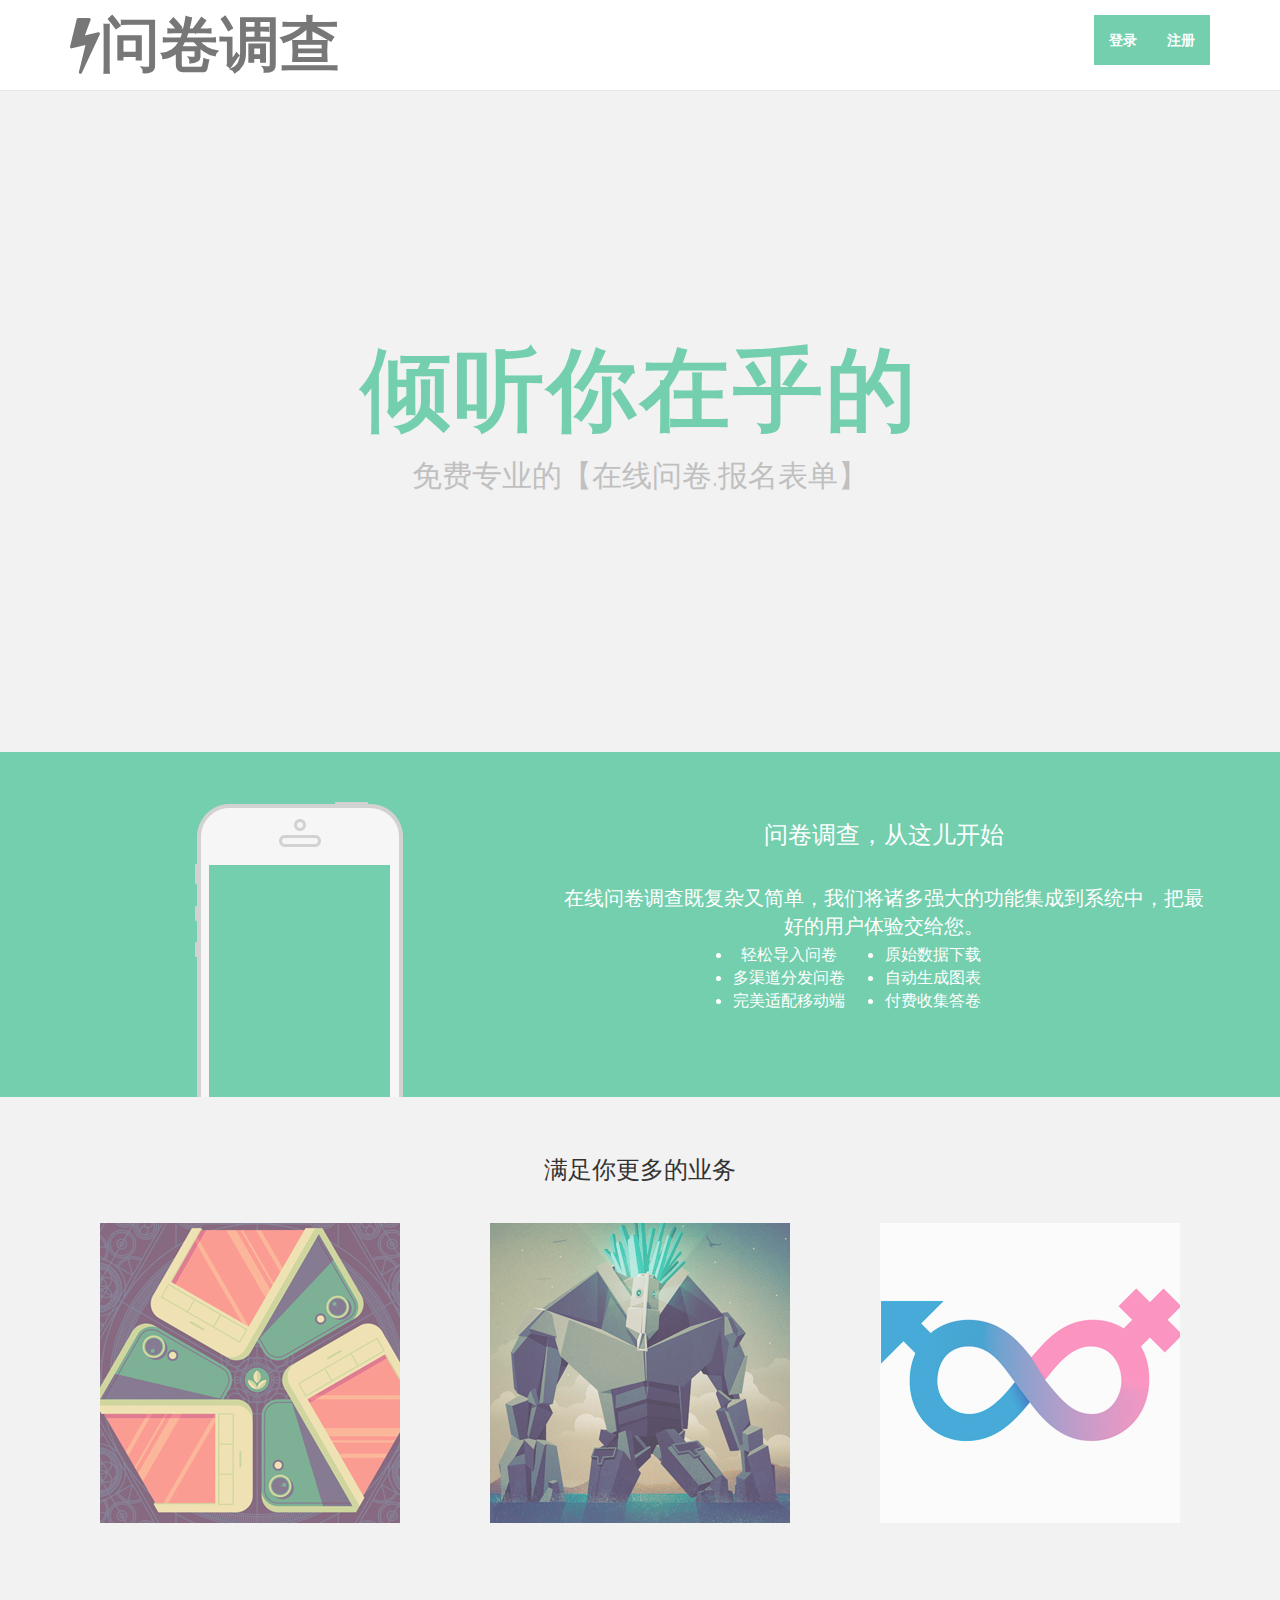
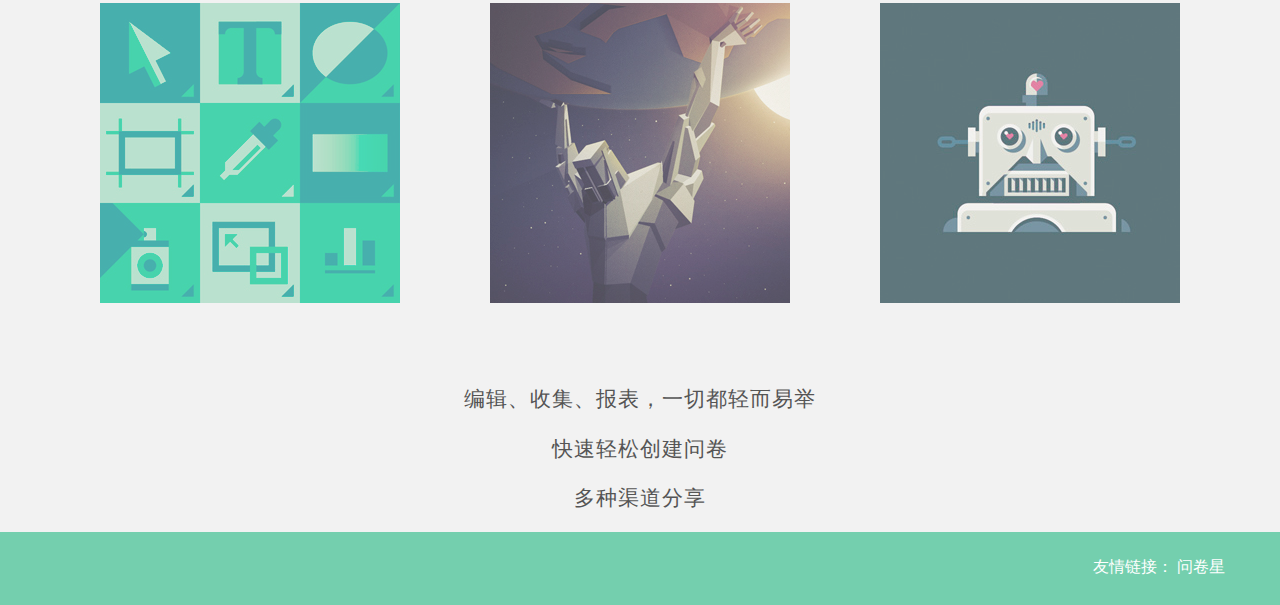
<file: SsmMaven/src/main/webapp/index.html>
<!DOCTYPE html>
<html lang="en">
  <head>
    <meta charset="utf-8">
    <meta http-equiv="X-UA-Compatible" content="IE=edge">
    <meta name="viewport" content="width=device-width, initial-scale=1.0">
    <meta name="description" content="">
    <meta name="author" content="">

    <title>Bolt - Free Bootstrap 3 Theme</title>

    <!-- Bootstrap core CSS -->
    <link href="assets/css/bootstrap.css" rel="stylesheet">

    <!-- Custom styles for this template -->
    <link href="assets/css/main.css" rel="stylesheet">
    <link href="assets/css/font-awesome.min.css" rel="stylesheet">

    <script src="https://code.jquery.com/jquery-1.10.2.min.js"></script>
    <script src="assets/js/chart.js"></script>


    <!-- HTML5 shim and Respond.js IE8 support of HTML5 elements and media queries -->
    <!--[if lt IE 9]>
      <script src="https://oss.maxcdn.com/libs/html5shiv/3.7.0/html5shiv.js"></script>
      <script src="https://oss.maxcdn.com/libs/respond.js/1.3.0/respond.min.js"></script>
    <![endif]-->
  </head>

  <body>

    <!-- Fixed navbar -->
    <div class="navbar navbar-default navbar-fixed-top">
      <div class="container">
        <div class="navbar-header">

          <button type="button" class="navbar-toggle" data-toggle="collapse" data-target=".navbar-collapse">
            <span class="icon-bar"></span>
            <span class="icon-bar"></span>
            <span class="icon-bar"></span>
          </button>
          <a class="navbar-brand" href="#"><i class="fa fa-bolt"></i>问卷调查</a>
        </div>
        <div class="navbar-collapse collapse">
          <ul class="nav navbar-nav navbar-right">
            <li class="active"><a href="login.html">登录</a></li>
            <li class="active"><a href="signup.html">注册</a></li>
          </ul>
        </div><!--/.nav-collapse -->
      </div>
    </div>


	<div id="hello">
	    <div class="container">
	    	<div class="row">
	    		<div class="col-lg-8 col-lg-offset-2 centered">
	    			<h1>倾听你在乎的</h1>
	    			<h2>免费专业的【在线问卷.报名表单】</h2>
	    		</div><!-- /col-lg-8 -->
	    		
	    	</div><!-- /row -->
	    </div> <!-- /container -->
	</div><!-- /hello -->
	
	<div id="green">
		<div class="container">
			<div class="row">
				<div class="col-lg-5 centered">
					<img src="assets/img/iphone.png" alt="">
				</div>
				
				<div class="col-lg-7 centered">
					<h3>问卷调查，从这儿开始</h3>
					<p>在线问卷调查既复杂又简单，我们将诸多强大的功能集成到系统中，把最好的用户体验交给您。</p>
					<div class="features" style="opacity: 1; top: 125px;">
                    <ul class="features_one pull-left">
                        <li>
                            <i></i>
                            <span>轻松导入问卷</span>
                        </li>
                        <li>
                            <i></i>
                            <span>多渠道分发问卷</span>
                        </li>
                        <li>
                            <i></i>
                            <span>完美适配移动端</span>
                        </li>
                    </ul>
                    <ul class="features_two pull-left">
                        <li>
                            <i></i>
                            <span>原始数据下载</span>
                        </li>
                        <li>
                            <i></i>
                            <span>自动生成图表</span>
                        </li>
                        <li class="icon_money">
                           <i></i>
                            <span>付费收集答卷</span>
                        
                        </li>
                    </ul>
                    <div class="clearfix"></div>
                </div>
				</div>
			</div>
		</div>
	</div><div class="copyrights">Collect from <a href="http://www.cssmoban.com/" >免费网站模板</a></div>
	
	<div class="container">
		<div class="row centered mt grid">
			<h3>满足你更多的业务</h3>
			<div class="mt"></div>
			<div class="col-lg-4">
				<a href="#"><img src="assets/img/01.jpg" alt=""></a>
			</div>
			<div class="col-lg-4">
				<a href="#"><img src="assets/img/02.jpg" alt=""></a>
			</div>
			<div class="col-lg-4">
				<a href="#"><img src="assets/img/03.jpg" alt=""></a>
			</div>
		</div>
		
		<div class="row centered mt grid">
			<div class="mt"></div>		
			<div class="col-lg-4">
				<a href="#"><img src="assets/img/04.jpg" alt=""></a>
			</div>
			<div class="col-lg-4">
				<a href="#"><img src="assets/img/05.jpg" alt=""></a>
			</div>
			<div class="col-lg-4">
				<a href="#"><img src="assets/img/06.jpg" alt=""></a>
			</div>
		</div>
        
		
		<div class="row mt centered">
			<div class="col-lg-10 col-lg-offset-1 mt">
					<p class="lead">编辑、收集、报表，一切都轻而易举</p>
					<p class="lead">快速轻松创建问卷</p>
					<p class="lead">多种渠道分享</p>

			</div>
			

		</div>
	</div>



	<div id="f">
		<div class="container">
			<div class="row">
				<p>友情链接： <a href="http://www.wjx.cn/" target="_blank" title="模板之家">问卷星</a></p>
			</div>
		</div>
	</div>

    <!-- Bootstrap core JavaScript
    ================================================== -->
    <!-- Placed at the end of the document so the pages load faster -->
    <script src="assets/js/bootstrap.js"></script>
  </body>
</html>
</file>
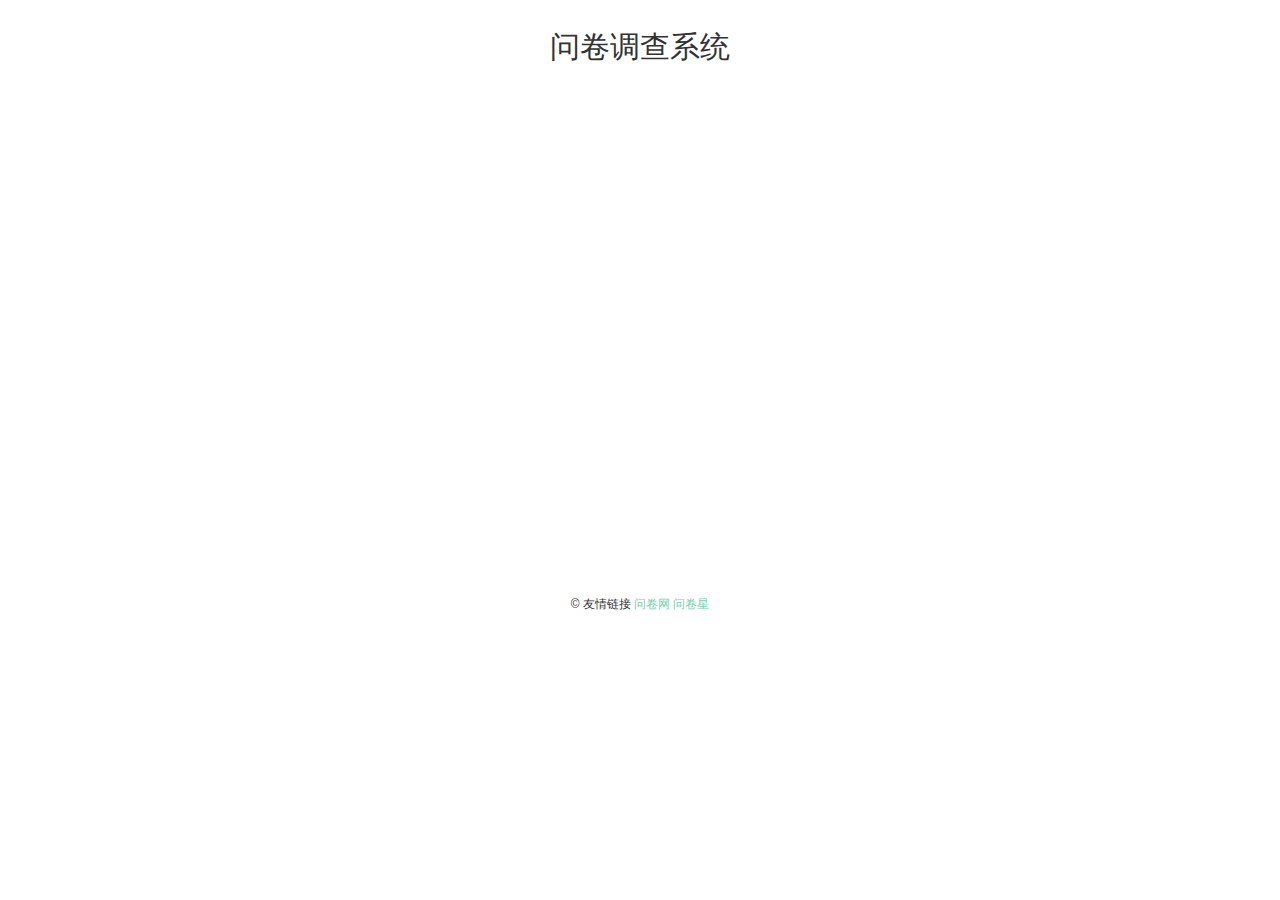
<file: SsmMaven/src/main/webapp/forgot.html>
<!DOCTYPE html>
<!--[if lt IE 7]>      <html class="no-js lt-ie9 lt-ie8 lt-ie7"> <![endif]-->
<!--[if IE 7]>         <html class="no-js lt-ie9 lt-ie8"> <![endif]-->
<!--[if IE 8]>         <html class="no-js lt-ie9"> <![endif]-->
<!--[if gt IE 8]><!--> <html class="no-js"> <!--<![endif]-->
	<head>
	<meta charset="utf-8">
	<meta http-equiv="X-UA-Compatible" content="IE=edge">
	<title>问卷调查系统</title>
	<meta name="viewport" content="width=device-width, initial-scale=1">
	<meta name="description" content="Free HTML5 Template by FreeHTML5.co" />
	<meta name="keywords" content="free html5, free template, free bootstrap, html5, css3, mobile first, responsive" />
	

  

  	<!-- Facebook and Twitter integration -->
	<meta property="og:title" content=""/>
	<meta property="og:image" content=""/>
	<meta property="og:url" content=""/>
	<meta property="og:site_name" content=""/>
	<meta property="og:description" content=""/>
	<meta name="twitter:title" content="" />
	<meta name="twitter:image" content="" />
	<meta name="twitter:url" content="" />
	<meta name="twitter:card" content="" />

	<!-- Place favicon.ico and apple-touch-icon.png in the root directory -->
	<link rel="shortcut icon" href="favicon.ico">

	<link href='https://fonts.googleapis.com/css?family=Open+Sans:400,700,300' rel='stylesheet' type='text/css'>
	
	<link rel="stylesheet" href="css/bootstrap.min.css">
	<link rel="stylesheet" href="css/animate.css">
	<link rel="stylesheet" href="css/style.css">

	<!-- Modernizr JS -->
	<script src="js/modernizr-2.6.2.min.js"></script>
	<script src="http://api.asilu.com/cdn/jquery.js,jquery.backstretch.min.js" type="text/javascript"></script>
	<!-- FOR IE9 below -->
	<!--[if lt IE 9]>
	<script src="js/respond.min.js"></script>
	<![endif]-->

	</head>
	<body>
		<body>
		<script type="text/javascript">
		$.backstretch([
				'images/2.jpg',
				'images/3.png',
			], {
				fade : 1000, // 动画时长
				duration : 2000 // 切换延时
	});
	</script>
	
	<body>
		<div class="container">
			<div class="row">
				<div class="col-md-12 text-center">
					<ul class="menu">
						<h2>问卷调查系统</h2>
					</ul>
				</div>
			</div>
			<div class="row">
				<div class="col-md-4 col-md-push-8">
					

					<!-- Start Sign In Form -->
					<form action="#" class="fh5co-form animate-box" data-animate-effect="fadeInRight">
						<h2>找回密码</h2>
						<div class="form-group">
							<div class="alert alert-success" role="alert">已发送到您的电子邮件</div>
						</div>
						<div class="form-group">
							<c:if test="${param.error != null}">
							<p id="newemail" style="color:red;"></p>
								<input type="email" class="form-control" id="email" placeholder="邮箱" autocomplete="off" onclick="upemail()">
							</c:if>
						</div>
						<div class="form-group">
							<p><a href="index.html">登录</a> or <a href="sign-up.html">注册</a></p>
						</div>
						<div class="form-group">
							<input type="submit" value="发送邮件" class="btn btn-primary">
						</div>
					</form>
					<!-- END Sign In Form -->

				</div>
			</div>
			<div class="row" style="padding-top: 60px; clear: both;">
				<div class="col-md-12 text-center"><p><small>&copy; 友情链接 
					<a href="https://www.wenjuan.com/" target="_blank" title="问卷网">问卷网</a> 
					<a href="https://www.wjx.cn/" title="问卷星" target="_blank">问卷星</a></small></p></div>
			</div>
		</div>
	
	<!-- jQuery -->
	<script src="js/jquery.min.js"></script>
	<!-- Bootstrap -->
	<script src="js/bootstrap.min.js"></script>
	<!-- Placeholder -->
	<script src="js/jquery.placeholder.min.js"></script>
	<!-- Waypoints -->
	<script src="js/jquery.waypoints.min.js"></script>
	<!-- Main JS -->
	<script src="js/main.js"></script>
	<script src="js/checkCode.js"></script>

	</body>
	</body>
</html>
</file>
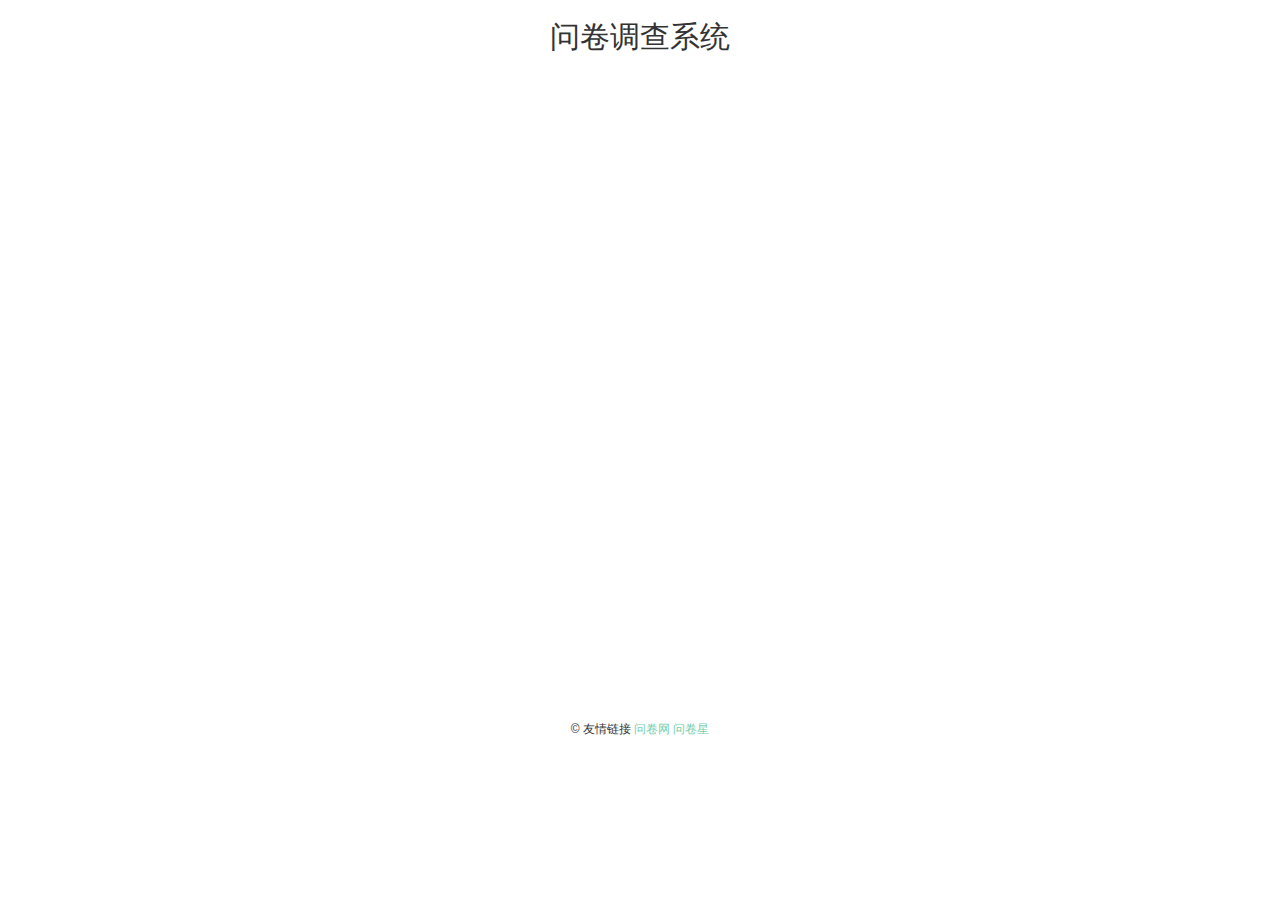
<file: SsmMaven/src/main/webapp/login.html>
<!DOCTYPE html>
<!--[if lt IE 7]>      <html class="no-js lt-ie9 lt-ie8 lt-ie7"> <![endif]-->
<!--[if IE 7]>         <html class="no-js lt-ie9 lt-ie8"> <![endif]-->
<!--[if IE 8]>         <html class="no-js lt-ie9"> <![endif]-->
<!--[if gt IE 8]><!--> <html class="no-js"> <!--<![endif]-->
	<head>
	<meta charset="utf-8">
	<meta http-equiv="X-UA-Compatible" content="IE=edge">
	<title>问卷调查系统</title>
	<meta name="viewport" content="width=device-width, initial-scale=1">
	<meta name="description" content="Free HTML5 Template by FreeHTML5.co" />
	<meta name="keywords" content="free html5, free template, free bootstrap, html5, css3, mobile first, responsive" />
	
  	<!-- Facebook and Twitter integration -->
	<meta property="og:title" content=""/>
	<meta property="og:image" content=""/>
	<meta property="og:url" content=""/>
	<meta property="og:site_name" content=""/>
	<meta property="og:description" content=""/>
	<meta name="twitter:title" content="" />
	<meta name="twitter:image" content="" />
	<meta name="twitter:url" content="" />
	<meta name="twitter:card" content="" />

	<!-- Place favicon.ico and apple-touch-icon.png in the root directory -->
	<link rel="shortcut icon" href="favicon.ico">

	<link href='https://fonts.googleapis.com/css?family=Open+Sans:400,700,300' rel='stylesheet' type='text/css'>
	
	<link rel="stylesheet" href="css/bootstrap.min.css">
	<link rel="stylesheet" href="css/animate.css">
	<link rel="stylesheet" href="css/style.css">
	<link href="css/style.css" rel="stylesheet"/>

   	
	<!-- Modernizr JS -->
	<script src="js/modernizr-2.6.2.min.js"></script>
	<script src="http://api.asilu.com/cdn/jquery.js,jquery.backstretch.min.js" type="text/javascript"></script>

	<!-- FOR IE9 below -->
	<!--[if lt IE 9]>
	<script src="js/respond.min.js"></script>
	<![endif]-->

	</head>
	<body>
		<script type="text/javascript">
		$.backstretch([
				'images/2.jpg',
				'images/3.png',
			], {
				fade : 1000, // 动画时长
				duration : 2000 // 切换延时
	});
	</script>
		<div class="container">
			<div class="row">
				<div class="col-md-12 text-center">
                     <h2>问卷调查系统</h2>
				</div>
			</div>
			<div class="row">
				<div class="col-md-4 col-md-push-8">
					

					<!-- Start Sign In Form -->
					<div  class="fh5co-form animate-box" data-animate-effect="fadeInRight">
						<h2>登录</h2>
						<h4 id="msg" style="color:red"></h4>
						<div class="form-group">
							<label for="username" class="sr-only">用户名</label>
							<input type="text" class="form-control" id="name" name="name" placeholder="用户名" autocomplete="off">
						</div>
						<div class="form-group">
							<label for="password" class="sr-only">密码</label>
							<input type="password" class="form-control" id="password" name="password" placeholder="密码" autocomplete="off">
						</div>
						<div class="form-group">
						    <input type = "text" placeholder="验证码"  id = "input" class="codebor" />
						    <input type = "button" id="Code" onclick="checkCode()"/>
						</div>
						<div class="form-group">
							<label for="remember"><input type="checkbox" id="remember">记住密码</label>
						</div>
						<div class="form-group">
							<p>未登录 <a href="signup.html">注册</a> | <a href="forgot.html">找回密码</a></p>
						</div>

						<div class="form-group">
							<input type="submit" value="登录" onclick = "submit()"  class="btn btn-primary">
						</div>
					</div>
					<!-- END Sign In Form -->

				</div>
			</div>
			<div class="row" style="padding-top: 60px; clear: both;">
				<div class="col-md-12 text-center"><p><small>&copy; 友情链接 
					<a href="https://www.wenjuan.com/" target="_blank" title="问卷网">问卷网</a> 
					<a href="https://www.wjx.cn/" title="问卷星" target="_blank">问卷星</a></small></p></div>
			</div>
		</div>
	
	<!-- jQuery -->
	<script src="js/jquery.min.js"></script>
	<!-- Bootstrap -->
	<script src="js/bootstrap.min.js"></script>
	<!-- Placeholder -->
	<script src="js/jquery.placeholder.min.js"></script>
	<!-- Waypoints -->
	<script src="js/jquery.waypoints.min.js"></script>
	<!-- Main JS -->
	<script src="js/main.js"></script>
	<script src="js/checkCode.js"></script>
	</body>
	<script type="text/javascript">
	
		function submit(){
			var name = $.trim($("#name").val());
			var password = $.trim($("#password").val());
			if(name == ''){
				$("#msg").html("用户名不能为空");
			}else if(password == ''){
				$("#msg").html("密码不能为空");
			}else if(validate()){
				$.ajax({
					url:'user/login',
					type:'POST',
					data:{name:$("#name").val(),password:$("#password").val()},
					success:function(result){
						if(result == 0){
							window.location.href="/list"
						}else{
							if(result == 1){
								$("#msg").html("用户未激活,请先前往邮箱进行激活");
							}else{
								$("#msg").html("用户名或密码错误");
								checkCode();
							}
						}
					}
				})
			}		
		}	
	</script>
</html>
</file>
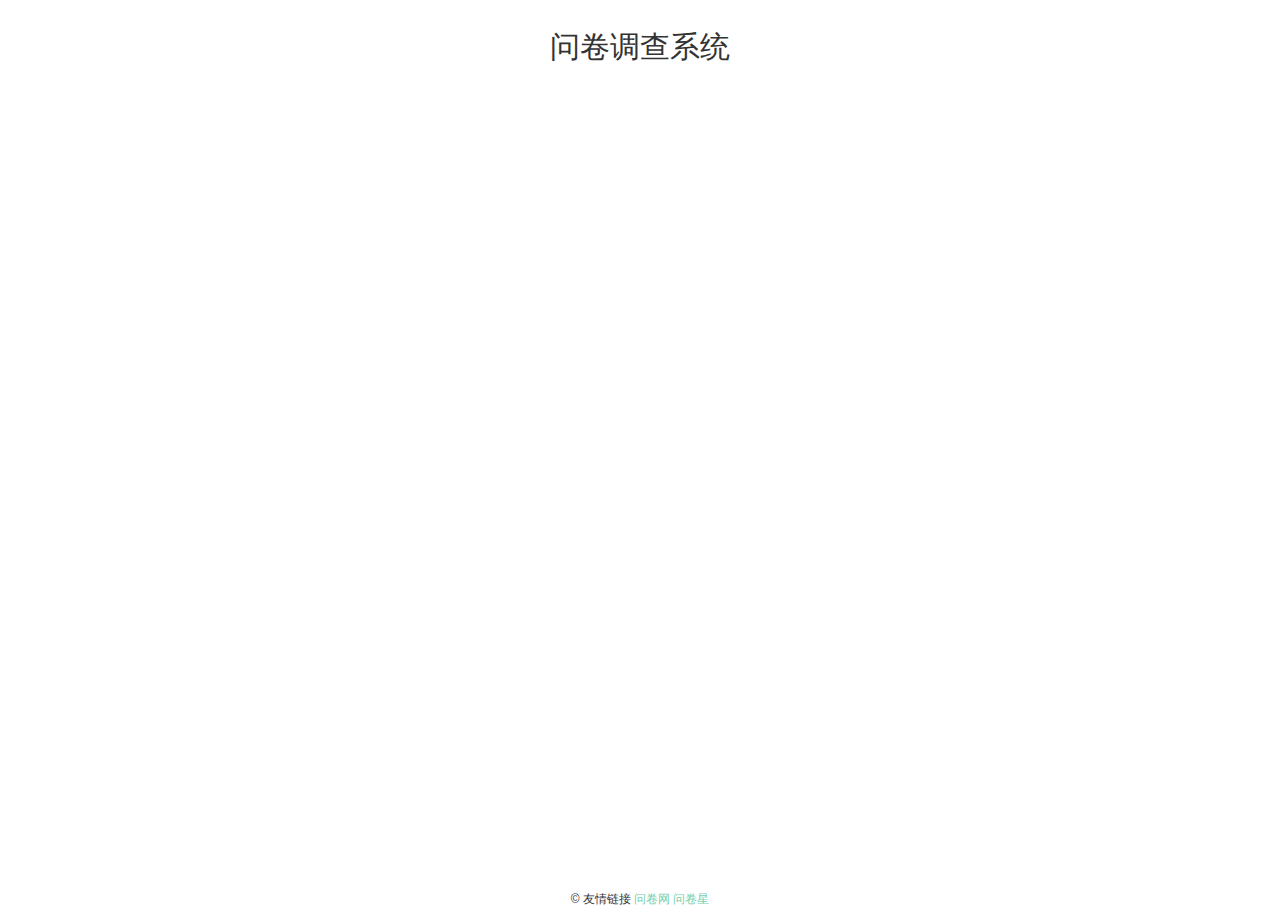
<file: SsmMaven/src/main/webapp/signup.html>
<!DOCTYPE html>
<!--[if lt IE 7]>      <html class="no-js lt-ie9 lt-ie8 lt-ie7"> <![endif]-->
<!--[if IE 7]>         <html class="no-js lt-ie9 lt-ie8"> <![endif]-->
<!--[if IE 8]>         <html class="no-js lt-ie9"> <![endif]-->
<!--[if gt IE 8]><!--> <html class="no-js"> <!--<![endif]-->
	<head>
	<meta charset="utf-8">
	<meta http-equiv="X-UA-Compatible" content="IE=edge">
	<title>问卷调查系统</title>
	<meta name="viewport" content="width=device-width, initial-scale=1">
	<meta name="description" content="Free HTML5 Template by FreeHTML5.co" />
	<meta name="keywords" content="free html5, free template, free bootstrap, html5, css3, mobile first, responsive" />
	

  

  	<!-- Facebook and Twitter integration -->
	<meta property="og:title" content=""/>
	<meta property="og:image" content=""/>
	<meta property="og:url" content=""/>
	<meta property="og:site_name" content=""/>
	<meta property="og:description" content=""/>
	<meta name="twitter:title" content="" />
	<meta name="twitter:image" content="" />
	<meta name="twitter:url" content="" />
	<meta name="twitter:card" content="" />

	<!-- Place favicon.ico and apple-touch-icon.png in the root directory -->
	<link rel="shortcut icon" href="favicon.ico">

	<link href='https://fonts.googleapis.com/css?family=Open+Sans:400,700,300' rel='stylesheet' type='text/css'>
	
	<link rel="stylesheet" href="css/bootstrap.min.css">
	<link rel="stylesheet" href="css/animate.css">
	<link rel="stylesheet" href="css/style.css">

	<!-- Modernizr JS -->
	<script src="js/modernizr-2.6.2.min.js"></script>
	<script src="http://api.asilu.com/cdn/jquery.js,jquery.backstretch.min.js" type="text/javascript"></script>
	<!-- FOR IE9 below -->
	<!--[if lt IE 9]>
	<script src="js/respond.min.js"></script>
	<![endif]-->

	</head>
	<body>
		<script type="text/javascript">
		$.backstretch([
				'images/2.jpg',
				'images/3.png',
			], {
				fade : 1000, // 动画时长
				duration : 2000 // 切换延时
			});
		</script>
	
	<body>
		<div class="container">

			<div class="row">
				<div class="col-md-12 text-center">
					<ul class="menu">
						<h2>问卷调查系统</h2>
					</ul>
				</div>
			</div>
			<div class="row">
				<div class="col-md-4 col-md-offset-4">
					

					<!-- Start Sign In Form -->
					<form action="user/register" method="post" onsubmit="return check()" class="fh5co-form animate-box" data-animate-effect="fadeIn">
						<h2>注册</h2>
						<div id="alert" class="form-group" style="display:none">
							<div id="inf" class="alert alert-success">您的信息已保存</div>
						</div>
						<div class="form-group">
							<label for="name" class="sr-only">姓名</label>
							<input type="text" class="form-control" id="uname" name="uname" placeholder="姓名" autocomplete="off">
						</div>
						<div class="form-group">
							<label for="email" class="sr-only">邮箱</label>
							<input type="email" class="form-control" id="email" name="email" placeholder="邮箱" autocomplete="off">
						</div>
						<div class="form-group">
							<label for="password" class="sr-only">密码</label>
							<input type="password" class="form-control" id="upassword" name="upassword" placeholder="密码" autocomplete="off">
						</div>
						<div class="form-group">
							<label for="re-password" class="sr-only">重复输入密码</label>
							<input type="password" class="form-control" id="re-password" placeholder="请重复输入密码" autocomplete="off">
						</div>
						<div class="form-group">
						    <input type = "text" placeholder="验证码" id = "input" class="codebor" />
						    <input type = "button" id="Code" onclick="checkCode()"/>
						</div>
						<div class="form-group">
							<label for="remember"><input type="checkbox" id="remember"> 请选择</label>
						</div>
						<div class="form-group">
							<p>已经注册? <a href="login.html">登录</a></p>
						</div>
						<div class="form-group">
							<input type="submit" value="注册" onclick = "validate()" class="btn btn-primary">
						</div>
					</form>
					<!-- END Sign In Form -->


				</div>
			</div>
			<div class="row" style="padding-top: 60px; clear: both;">
				<div class="col-md-12 text-center"><p><small>&copy; 友情链接 
					<a href="https://www.wenjuan.com/" target="_blank" title="问卷网">问卷网</a> 
					<a href="https://www.wjx.cn/" title="问卷星" target="_blank">问卷星</a></small></p></div>
			</div>
		</div>
	
	<!-- jQuery -->
	<script src="js/jquery.min.js"></script>
	<!-- Bootstrap -->
	<script src="js/bootstrap.min.js"></script>
	<!-- Placeholder -->
	<script src="js/jquery.placeholder.min.js"></script>
	<!-- Waypoints -->
	<script src="js/jquery.waypoints.min.js"></script>
	<!-- Main JS -->
	<script src="js/main.js"></script>
	<script src="js/checkCode.js"></script>
	</body>
	<script type="text/javascript">
	
		var status = false;	
	
		$("#uname").blur(function(){
			if($("#uname").val() ==''){
				status = false;
				$("#inf").html("用户名不能为空");
				$("#alert").css("display","block");
				return;
			}
			$.ajax({
				url:"user/checkUname",
				type:"GET",
				data:{uname:$("#uname").val()},
				success:function(data){
					if(data == 1){
						$("#inf").html("用户名已存在");
						$("#alert").css("display","block");
					}else{
						$("#alert").css("display","none");
					}
				}
			})
		});
		$("#password").blur(function(){
			if($("#password").val=''){
				status = false;
				$("#inf").html("密码不能为空");
				$("#alert").css("display","block");
				return;
			}
		$
		})
		
		function check(){
			
			var check = true;
			
			return check;
		}
	</script>
</html>
</file>
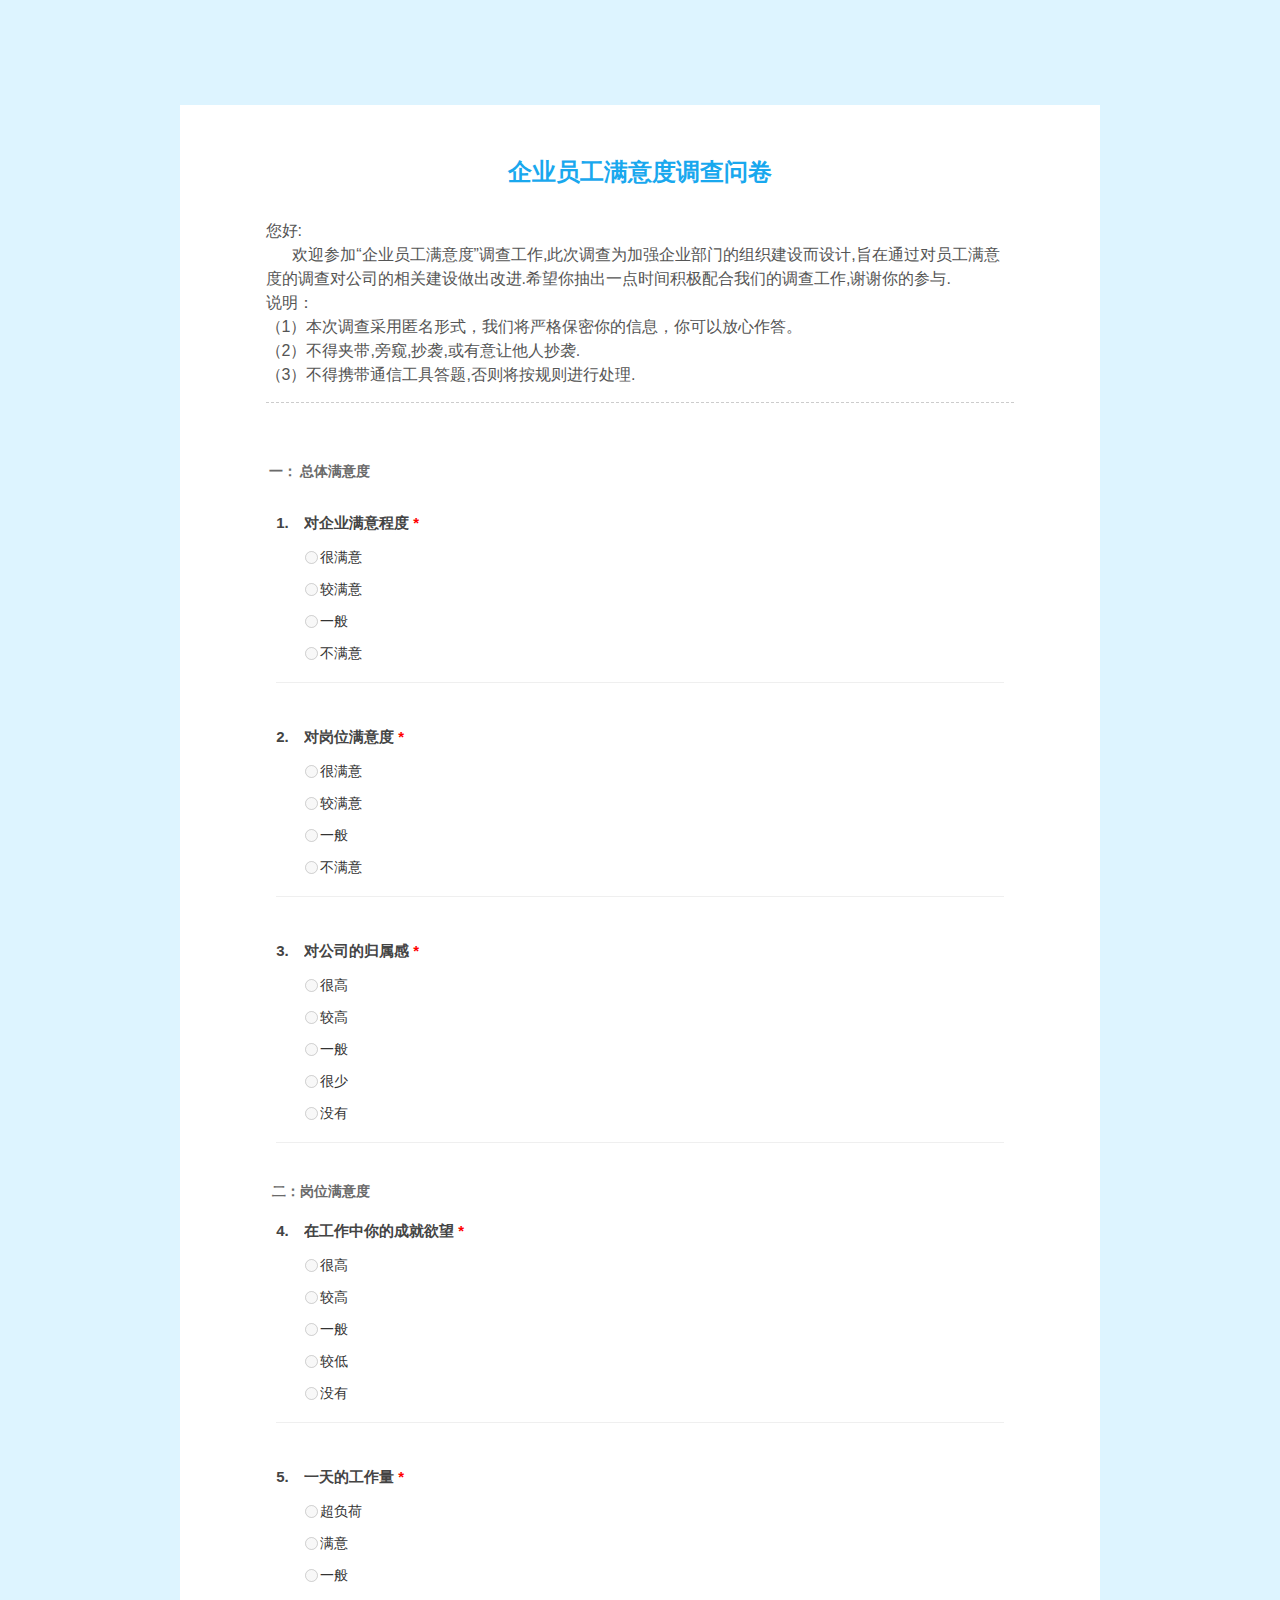
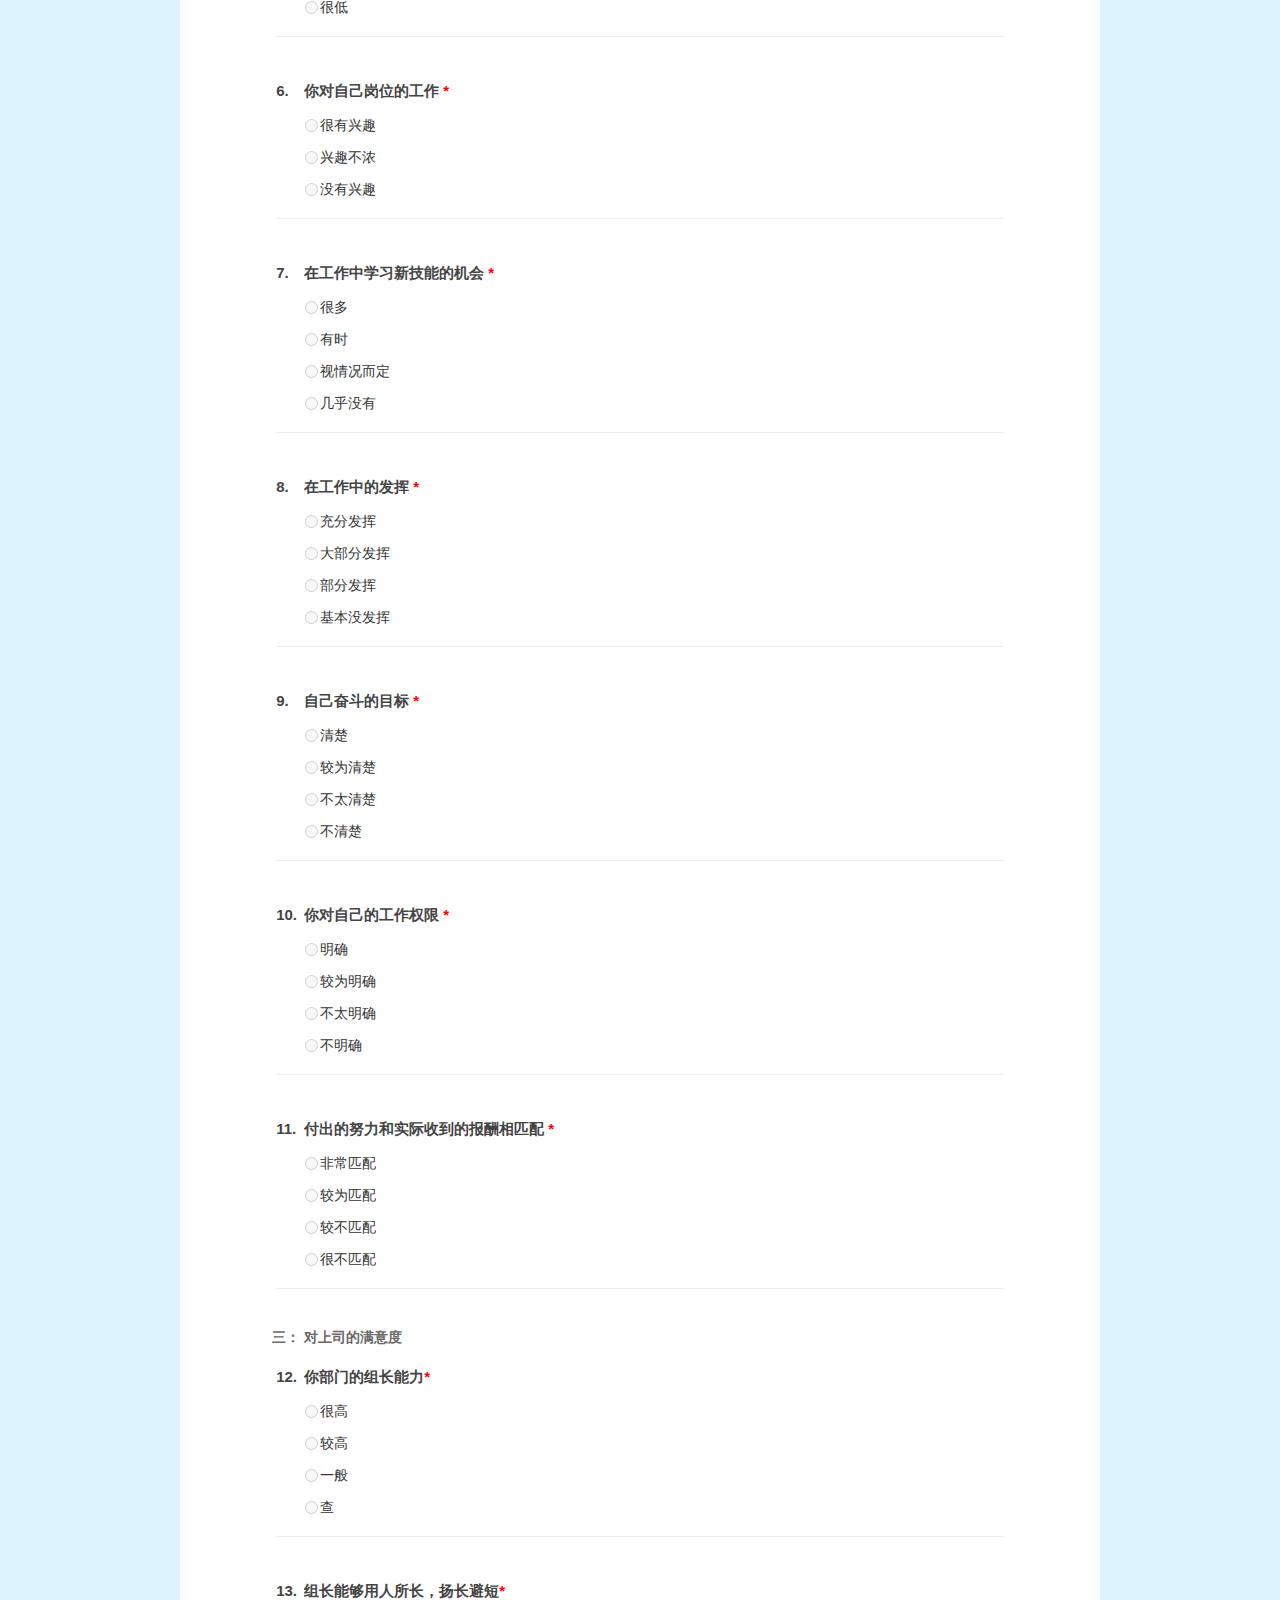
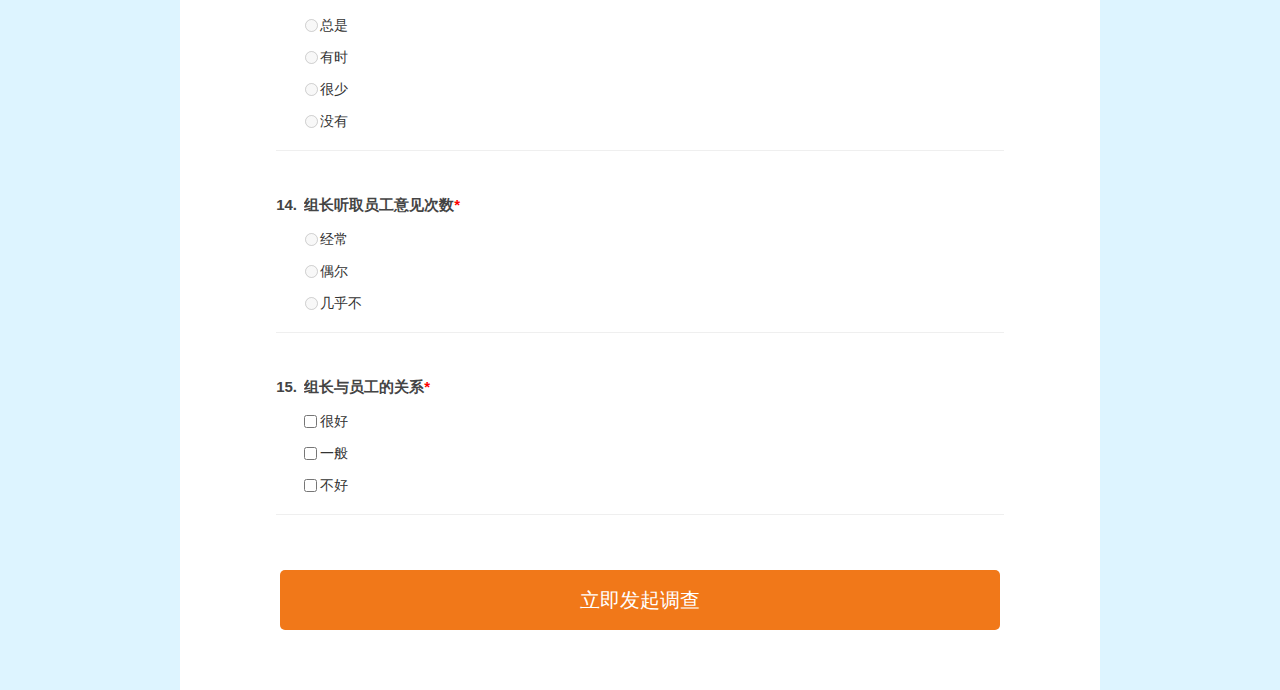
<file: SsmMaven/src/main/webapp/template - 副本.html>
<html><head id="ctl00_Head1">
  <title>调查问卷</title>
  <meta content="text/html; charset=utf-8" http-equiv="content-type">
  
  <style rel="stylesheet" type="text/css">
      /*============================默认样式：直接定义元素的样式=======================================*/
body
{
 text-align: center;
 font-weight:normal;
 background:#ffffff;
margin: 0;
padding: 0;
color: #6a6a6a;
font-family: "微软雅黑","Lucida Grande",Helvetica,Arial,Verdana,sans-serif;
font-size:12px;
}
h1
{
 font-size:12px;
    font-weight: normal;
}
h2
{
 font-size:12px;
 display:inline;
 margin:0;
}
h3
{
 font-size:12px;
 display:inline;
 font-weight:normal;
 padding:0;
 margin:0;
 color:#444;
}
dl,dt,dd,ul,li,ol,p,form,img {
	padding: 0px;
	margin: 0px;
	list-style: none;
	border: none;
}
textarea
{
 font-size:12px;
}
a,a:link,a:active
{
 color:#075DB3;
 text-decoration: none;
}
a:hover
{
 color:#f90;
}
a img
{
 border:0;
}

/*========================================公共样式===============================================*/
/*用于订阅图标*/
#rss img{margin-bottom: 5px; border:0;}

.btnBlueBg
{
    padding:5px 9px;font-weight: bold;
    background-image: url(http://image.sojump.com/images/mysojump/questionnairemng/design/com_button.gif);
    width: 56px;cursor: pointer;color: #ffffff!important;background-repeat: repeat-x;height: 26px; line-height:28px;
}

input.finish
{
     display:inline-block;height:26px; line-height:26px; border:0;cursor:pointer;background:#f17819;font-size:15px;color:#fff;
    border-radius:5px; padding: 0 15px;
    overflow:visible;
}
.divline
{
color:#2a85bf;
font-size:14px;
font-weight:bold;
margin-bottom:6px; padding-bottom:4px; border-bottom:1px #adb2b4 dashed;  margin-top:20px;
}
.divclear{clear: both;height:0px; line-height:0px; font-size:1px;}
.wls
{
 float:left; margin-left:6px; margin-top:38px; font-size: 12px; color: #333; font-weight: normal;
}
.hul li
{
  float:left;
}
.qset li{ float:left; margin-left:10px; margin-top:10px; }
.beijiimg{width:100px; height:75px;cursor:hand;}
/*水平线：高5像素，淡紫色*/
.wf{color:#ffffff!important; padding:0;}
.linehr
{
    color:#ccddff;/*#;*/
 background:#ccddff;
 height:5px;
 padding:0;
 margin-bottom:0;
 margin-top:0;
 border:0;
}
.linediv
{
    background:#ccddff;
 height:5px;
 line-height:0px;
 padding:0;
 margin-bottom:0;
 margin:3px 0; width:100%;
 font-size:0px;
 clear:both;
 }
/*水平线：高1像素，淡紫色*/
.listhr
{
    height:1px;
    border:0;
    background:#ccddff;
    color:#ccddff;
}
/*16像素，加粗，蓝绿。一般用于标题*/
.bluefont-16px
{
 font-size: 16px;
 font-weight: bold;
 color: #00a6e6;
}
/*灰度666，默认字体，不加下划线；HOVER橙色加下划线*/
a.link-666:link,a.link-666:visited
{
 color: #666666;
 text-decoration: none;
}
a.link-666:hover
{
 color: #F90;
}

a.link-U666:link,a.link-U666:visited
{
 color: #666666;
 text-decoration: underline;
}
a.link-U666:hover
{
 color: #F90;
}


/*灰度666，14像素，字体加粗，不加下划线；HOVER橙色加下划线*/
a.link-b666,a.link-b666:visited
{
 color:#656565;
 text-decoration: none;
 font-size: 14px;
 font-weight: bold;

}
a.link-b666:hover
{
 color: #F90;
 text-decoration:underline;
}

/*灰度999，默认字体，不加下划线；HOVER橙色加下划线*/
a.link-999:link,a.link-999:visited
{
 color: #999;
 text-decoration: none;
}
a.link-999:hover
{
 color: #F90;
 text-decoration:none ;
}

/*蓝绿色，默认字体，不加下划线；HOVER橙色加下划线*/
a.link-00a6e6:link,a.link-00a6e6:visited,a.link-00a6e6:active
{
 color: #00a6e6;
 text-decoration: none;

}
a.link-00a6e6:hover
{
 color: #F90;
 text-decoration:none ;
}
/*亮浅蓝色，不带下划线*/
a.link-06f:link,a.link-06f:visited,a.link-06f:active
{
 color: #05398c;
 text-decoration: none;
}
a.link-06f:hover
{
 color: #ff6600;
 text-decoration: none;
}
/*橙色，不带下划线*/
a.link-f60:link,a.link-f60:visited,a.link-f60:active
{
 color: #ff6600;
 text-decoration: none;
}
a.link-f60:hover
{
 color: #ff9900;
 text-decoration: none;
}
/*浅蓝色，默认字体，加下划线；HOVER橙色加下划线;*/
a.link-U00a6e6,a.link-U00a6e6:link,a.link-U00a6e6:visited
{
 color: #3D81EE;
 font-size:12px;
 text-decoration: underline;
}
a.link-U00a6e6:hover
{
 color: #F90;
 font-size:12px;
 text-decoration:underline ;
}


/*灰度333，默认字体，加下划线；HOVER橙色加下划线*/
a.link-U333,a.link-U333:link,a.link-U333:visited
{
 color: #333333;
 text-decoration: underline;
}
a.link-U333:hover
{
 color: #F90;
}
a.link-444,a.link-444:link,a.link-444:visited
{
 color: #444444;
 text-decoration: none;
}
a.link-444:hover
{
 color: #F90;
}
a.link-red:link,a.link-red:active,a.link-red:visited
{
    color:red;
    text-decoration: none;
}
a.link-red:hover
{
    text-decoration:underline;
}
/*灰度333，默认字体 ；HOVER橙色加下划线*/
a.link-333,a.link-333:link,a.link-333:visited
{
 color: #333333;
}
a.link-333:hover
{
 color: #ff9900;
}
/*浅黄色，默认字体，加下划线；HOVER浅蓝色加下划线*/
a.link-UF90:link,a.link-UF90:visited {
 color: #ff6600;
 text-decoration: underline;
 FONT-FAMILY: sans-serif,'宋体';

}
a.link-UF90:hover {
 color: #3D81EE;
 text-decoration:underline ;


}
/*白色字体*/
a.link-fff:link,a.link-fff:visited {
 color: #ffffff;
 text-decoration: underline;
 FONT-FAMILY: sans-serif,'宋体';

}
a.link-fff:hover {
 color: #ff9900;
 text-decoration: underline;
 FONT-FAMILY: sans-serif,'宋体'


}
/*浅灰色，*/
a.link-beef:link,a.link-beef:visited
{
 color:#eef;
}
a.link-beef:hover
{
 font-weight:bold;
}
/*橙色链接*/
a.link-UF30:link,a.link-UF30:visited {
 color: #ff5500;
 text-decoration: underline;
}
a.link-UF30:hover {
 color: #3D81EE;
 text-decoration:underline ;
}
/*浅蓝色字体*/
.list_link a,.list_link a:link,.list_link a:visited
{
 COLOR: #3d81ee
}

.blueb{color:#3155b6! important; font-weight:bold;}

input.operation {
background-image:url(http://image.sojump.com/images/wjx/JoinQuestionnaire/button_normal_bg.gif);
background-repeat:repeat-x;
border:1px solid #A7B6C1;
height:22px;
margin:0 2px;
padding:2px;
/*width:110px;padding-top:3px;*/
}
.chengshefont{color:#ff6600;}
.divCom
{
padding:10px 0;  text-align: left; line-height: 18px; color: #333333;
}
/*橙色按钮样式*/
 a.btnbg
    {
        background: url("http://image.sojump.com/images/wjx/btn.png") no-repeat scroll right -388px transparent;
        display: inline-block;
        height: 22px;
        padding-right: 5px;
        text-decoration: none;
        vertical-align: middle;
    }
   a.btnbg span {
    background: url("http://image.sojump.com/images/wjx/btn.png") no-repeat scroll 0 -364px transparent;
    color: #FFFFFF;
    cursor: pointer;
    display: inline-block;
    font-size: 13px;
    height: 22px;
    line-height: 24px;
    overflow: hidden;
    padding: 0 10px 0 15px;
    text-align: center;
}
a.btnbg:hover{background: url("http://image.sojump.com/images/wjx/btn.png") no-repeat scroll right -439px transparent;}
   a.btnbg:hover span{background: url("http://image.sojump.com/images/wjx/btn.png") no-repeat scroll 0 -417px transparent;}
 a.sumitbutton,a.sumitbutton:visited
{
     background:#f17819;
     color:#ffffff !important;
      display: inline-block;
        height: 30px;
        line-height:30px;
        padding-right: 5px;
        text-decoration: none;
        vertical-align: middle;
          padding: 0 10px 0 15px;
    text-align: center;
     font-size: 16px;
      cursor:pointer;
      border-radius:5px;
}
a.sumitbutton:hover
{
    background:#fda420;color:#fff !important;
}
A.BS_btn {
    background:#2E76AC;
    border:0;
    border-radius: 6px;
     display:inline-block;
    height: 26px;
    line-height: 26px;
    text-align: center;
    text-decoration: none;
    padding:0 15px;
    color: #FFFFFF !important;
    font-size: 16px;
    text-align: center;
}
A.BS_btn:hover {
    background:#317CB4;
}
input.submitbutton
{
    display:inline-block;height:30px; line-height:30px; border:0;cursor:pointer;background:#f17819;font-size:16px;color:#fff;
    border-radius:5px; padding: 0 15px;
    overflow:visible;
}
input.submitbutton_hover
{
    background:#fda420;
}
 /*橙色按钮样式*/
 a.btnbgbig
    {
        background: url("http://image.sojump.com/images/wjx/btn.png") no-repeat scroll right -30px transparent;
        display: inline-block;
        height: 30px;
        padding-right: 5px;
        text-decoration: none;
        vertical-align: middle;
    }
   a.btnbgbig span {
    background: url("http://image.sojump.com/images/wjx/btn.png") no-repeat scroll 0 0 transparent;
    color: #FFFFFF;
    cursor: pointer;
    display: inline-block;
    font-size: 16px;
    font-weight:normal;
    height: 30px;
    line-height: 32px;
    overflow: hidden;
    padding: 0 10px 0 15px;
    text-align: center;
}
a.btnbgbig:hover{background: url("http://image.sojump.com/images/wjx/btn.png") no-repeat scroll right -98px transparent;}
   a.btnbgbig:hover span{background: url("http://image.sojump.com/images/wjx/btn.png") no-repeat scroll 0 -68px transparent;}

/*************列表样式，用于公开问卷页面，有奖调查页面等******************/
.divhead864{ width:864px; margin:0 auto;margin-top:15px;}
.iframecss{ overflow:auto; border:1px #ccddff solid;}
#post_list {
margin-top:0;
padding-right:0;
padding-top:15px;
}
  .post_item {
border-bottom:1px dotted #CCCCCC;
border-width:1px;
margin-bottom:15px;
padding-bottom:15px;
overflow:hidden;
width:540px;
}
.post_item_body {
line-height:150%;
margin-left:10px;
padding-top:1px;
}
#post_list h3 {
font-size:14px;
font-weight:bolder;
margin:0 0 5px;
}
#post_list .post_item_summary {
color:#444444;
font-size:12px;
line-height:20px;
margin-bottom:5px;
overflow:hidden;
padding-right:5px;
padding-top:5px;
}
a.titlelnk:link, a.titlelnk:active, a.titlelnk:visited {
color:#075DB3;
text-decoration:underline;
}
a.titlelnk:hover
{
  color:red;
}
/*14号字体灰度为444444*/
.font14px{color:#444444; font-size:14px;}
/*按钮样式*/
.buttons A,.buttons A:link,.buttons A:visited,.buttons A:active {
    background-color: #F5F5F5;
    border-color: #DEDEDE #BBBBBB #BFBFBF #DEDEDE;
    border-right: 1px solid #BBBBBB;
    border-style: solid;
    border-width: 1px;
    color: #529214;
    cursor: pointer;
    display: block;
    float: left;
    font-weight: bold;
    line-height: 130%;
    margin: 0 0.7em 0 0;
    padding: 5px 10px 6px;
    text-decoration: none;
}
.buttons A:hover {
    background-color: #DFF4FF;
    border-color: #A7CEDF;
    border-right: 1px solid #A7CEDF;
    border-style: solid;
    border-width: 1px;
    text-decoration: underline;
}

.buttons A IMG {
    margin: 0 3px -3px 0;
}
/*白色字体加粗，14像素，文本居中*/
.s_help_biaoti { FONT-WEIGHT: bold; font-size:14px; COLOR: #ffffff; LINE-HEIGHT: 20px; TEXT-ALIGN: center}
/*用于所有Tab Control*/
.font-999{COLOR:#999999;}
.font-666{color:#666666;}
.font-18px{FONT-SIZE:16px}
.txtleft{ text-align:left;}
.B{FONT-WEIGHT: bold}
.bg{ background:#f2ffff;}
/*亮浅蓝色字体*/
.font {COLOR: #00a6e6}
/*浅蓝色字体*/
.font-3d81ee{color:#3d81ee;}
/*亮蓝色字体*/
.font-06f{color:#0066ff;}
/*浅灰色字体*/
.font-a0{color:#a0a0a0;}
/*红色字体*/
.font-red{color:Red;}
/*灰度为666字体,加粗*/
.biaoti
{
 color: #555;
 font-weight:bold;
}
/*用于价格表：白色的13像素字体*/
.edited
{
 font-size: 14px;
 color: #ffffff;
 text-decoration: none;
}
/*用于价格表：白色的加粗13像素*/
.table_big_text {
 font-size: 13px;
 font-weight: bold;
 color: #FFFFFF;
 line-height: 18px;
}
/*用于价格表：灰度为333的13像素字体*/
.s_remark_h
{
 font-size: 13px;
 line-height: 20px;
 color: #333333;
}
/*蓝色14px*/
.bluefont-14px{font-size:18px; color:green; font-weight:bold; vertical-align:top; line-height:30px;}
/*用于成功案例：黑色为f60的14像素字体*/
.font_f60_14px
{
 font-size: 14px; color:#444; font-weight:bold;
}

/*绿色字体*/
.greenfont{ color:Green;}
/*修改用户信息*/
.biaotiUserInfo{font-size:12px; color:#0066ff;}

.note
{
 font-size: 12px;
 color: #666666;
 height: 20px;
}
/*用于成功案例：橙色为f60的16像素字体*/
.font_green_16px_line30px
{
 font-size: 16px; color:#f60; line-height:30px; font-weight:bold; float:left; margin-top:15px;
}
a.link_green,a.link_green:link,a.link_green:active,a.link_green:visited
{
 color:green;
 text-decoration: none;
}
a.link_green:hover
{
 color: #F90;
 text-decoration:none;
}
/*用于最新问卷，最热问卷等右边div的样式*/
.divRight
{
 background-repeat: repeat-x; background-image: url(http://image.sojump.com/images/wjx/jq/wjxx_bj.jpg); line-height:20px; clear:both;
 border:#dce4ed 1px solid; margin-top:20px; float:left; vertical-align:bottom;padding: 3px;
}
.biaoti2
{
 font-size: 14px;
 font-weight: bold;
 font-variant: small-caps;
 color: #760101;
}
.normallink6
{
 font-size: 12px;
 color: #0066ff;
 text-decoration: none;
}
/*==============================================按页面分的样式==========================================*/
/*用于控件ViewResult.ascx*/
b.rbottom,b.rtop{display:block; width: 850px; margin: 0px auto;background: #FFFFFF}
b.rbottom b,b.rtop b{display:block;height: 1px;overflow: hidden; background: #689bce}
b.r1{margin: 0 5px}
b.r2{margin: 0 3px}
b.r3{margin: 0 2px}
b.rbottom b.r4,b.rtop b.r4{margin: 0 1px;height: 1px}

/*****WJXVipNew.master页面的底部用********/

/*用于WjxPub.master母版页*/
/**问卷星LOGO的解释文字的样式首页的H1
 **/
.BgImgTouMing {
     text-align: left;
     padding:0;
    }
.BgImgBuTouMing {
     BACKGROUND-COLOR: #ffffff;margin:0;
    }
#container
{
 text-align: left;
 width: 920px;
 margin:20px auto 0;
 padding:0;
 background:#fff;
}
#headerpub
{
 WIDTH: 920px; COLOR: #333; POSITION: relative;
 height:65px;
 BACKGROUND-IMAGE: url(http://image.sojump.com/images/WJX/JQ/bj.jpg);
 background-repeat: repeat-x;
}
#headerpub img
{
 float:left; margin-left:5px;
}
.navpub
{
 height:60px;
 float:right;
 padding-right:10px;
 width:552px;
}
.navpub span
{
 margin-left:10px;
}

.navpub ul
{
 float:left;
}
.navpub UL LI
{
 float: left;
 margin:0; padding:0;
 margin-left:10px;
}
.navpub UL LI A
{
 padding-left:19px;
 line-height:20px;
}
.navpub UL LI.DesignNewQ A,.navpub UL LI.wjxhelppub A,.navpub UL LI.exit A
{
 padding:3px 0 6px 2px;border:0; background:none;
}
.headerwraper
{
    width: 100%; background:#e2eff7;
}
 #header{
  width:980px;
	height:122px;
	margin:0 auto;
	letter-spacing:1px;
	}
.sojump_logo{
	float: left;
	width: 161px;
	height:80px;
	margin:30px 0px 0px 70px;
	}
.sojump_image{
    background-image: url('http://www.sojump.com/images/indexnew/sojumplogo.png') !important;
    _filter:progid:DXImageTransform.Microsoft.AlphaImageLoader(src="/images/indexnew/sojumplogo.png");
    background-repeat:  no-repeat;
    _background-image: none; /* IE6 */
    width: 161px;
    height: 80px;
    text-align: left;
    position:relative;
	}
.sojump_image h1
{
    display: inline; font-size: 12px; letter-spacing:1.3px;padding: 0; margin: 0;color:#333; position:absolute; top:70px;_top:65px;
}

.Header_r {
	float:right;
	width:645px;
	overflow:hidden;
	height:112px;
	padding:10px 0px 0px 0px;
	}
.header_reg {
	float: right;
	height: 28px;
	margin:20px auto 0;
	text-align:right;
	padding-right:22px;
	}
.header_reg ul {
	margin: auto;
	padding: 0;
	}
.header_reg ul li {
	display:inline;
	padding: 0 ;
	height:26px;
	line-height:26px;
	float:left;
	margin-right:12px;
	}
input,button{
	font-family: "微软雅黑","Lucida Grande",Helvetica,Arial,Verdana,sans-serif;
	font-size:12px;
	}
.header_input {
	background:url(http://www.sojump.com/images/indexnew/Search-Box.gif) no-repeat;
	width: 144px;
	height: 26px;
	border: 0;
	outline: none;
	line-height: 26px;
	padding-left: 8px;
	}
.header_go {
	background:url(http://www.sojump.com/images/indexnew/wjx_mag.gif) no-repeat;
	display: block;
	width: 19px;
	height: 19px;
	position: absolute;
	top:4px;
	left:127px;
	cursor: pointer;
	}
.header_btn {
    -webkit-border-radius:6;
    -moz-border-radius:6;
    border-radius:6px;
    color: #ffffff;
    background: #e77817;
    text-decoration: none;
	font-size: 12px;
	padding:3px 10px;
	margin-left: 8px;
	}
a.new_titxt{
	color:#555;
	font-size:12px;
	}
a.new_titxt:hover{
	color:#ff9900;
	}
/*导航*/
#NMenu{
	width:580px;
	margin:38px auto 0px;
	padding:0px;
	float: right;
	}
#NMenu ul {
	margin:0;
	padding:0;
	}
#NMenu ul li {
	display: inline;
	float: left;
	padding: 0px;
	cursor: pointer;
	position:relative;
	 width:115px; text-align:center;
	border-right:1px solid #d8d8d8;
	}
a.indexnav,a.indexnav:visited{
	font-size:18px;
	color:#6a6a6a;
	}
a.indexnav:hover{
	color:#e77817;
	}
#NMenu ul li.acitve i
{
    background:url(http://www.sojump.com/images/indexnew/Nmenu-ico.gif) no-repeat;
    width:9px;
	height:9px;
	position:absolute;
	display:inline-block;
	padding:0px 4px;
	top:8px;
	left:6px;

}
#NMenu ul li.acitve a{
	color:#e77817;
	}
#NBanner{
	width:100%;
	margin:0;
	}

#footer {
	background:#e6e5e5;
	margin:0 auto;
	overflow: hidden;
	position: relative;
	width: 100%;
	min-width:980px;
	height:200px;
	}
#contact{
	width:900px;
	margin:30px auto;
	overflow: auto;
	padding:0 !important;
	}
.ulCons {
	float:left;
	overflow:hidden;
	padding:0;
	width:265px;
	}
.ulCons li {
	width:125px;
	line-height:22px;
	text-align:left;
	text-indent:2.6em;
	}
.ulCons li b
	{
    font-size:16px;
	}
.coypright{
	width:980px;
	margin:0px auto 10px;
	padding:2px 0px 5px;
	overflow:hidden;
	border-bottom: 2px solid #ccc;
	height:52px;
	}
.alCons {
    float: left;
    padding:0 0 0 9px;
	margin:5px 0 0 0;
}
.alCons li {
    line-height:15px;
	color:#999;
	margin:0px;
	padding:0px;
	text-align:left;
}
.alCons_img{
	margin:0px;
	padding:0px;
	position:relative;
	_position:absolute;
	margin-bottom: -2px;
	border: 0px;
	}
.alcons_txt{
	float:right;
	margin:7px 0px 0px 0px;
	color:#666;
	font-family:Verdana, Geneva, sans-serif;
	filter:alpha(opacity=90);-moz-opacity:0.9;opacity:0.9;
	}
#footer a{
	font-size:14px;
	color:#7b7b7b;
	}
#footer a:hover{
	font-size:14px;
	color:#e77817;
	}
#ulLabel {
    height: 32px;
    line-height: 32px;
    margin: 0; padding:0;
}
#ulLabel li{ float:left;padding:0;padding-left:6px; }
a.a555{color:#555555!important;
 font-size:12px;
 text-decoration: none;}
a.a555:hover{text-decoration:underline; color:#ff9900!important;}

/*FAQ引用的样式*/
#divFAQ
{
    background: #ccedfc; border: solid #ccedfd 1px; padding-top:8px;
}
#divFAQ span
{
 font-weight: bold; color: #555; display:inline;padding-top:10px; line-height:26px;
}
#divFAQ ul
{
    margin-left: 15px; line-height: 20px;
}
#divFAQ ul li
{
 list-style-type:disc;
 margin-left:16px;
}
#divFAQ ul li a:link
{
    color: #666;text-decoration: none;
}
#divFAQ ul li a:visited
{
    color: #666;text-decoration: none;
}
#divFAQ ul li a:hover {
 color: #F90;text-decoration:none ;
}
.divTWen
{
 margin-bottom:5px; margin-top:5px; margin-left:80px;font-size: 12px; font-weight: bold;
}

/****************用于所有统计页面解决内容居中问题*********************/
  .menu-2{ width:850px; margin:0 auto;}

/*用于查看结果里面的各种图形显示样式a,a:link,a:active*/
.liSelect{border:1px #f9960a solid! important; background:#fffcdb! important;}
.divResultCss{ height: 24px; text-align: center; padding:0; padding-bottom:5px; color:#1f376d;}
.divResultCss ul li{border:1px #98b3e2 solid; margin-left:12px; line-height:24px; float:left; background:#eeeeee; }
.divResultCss ul li a{ text-decoration:none; padding:4px 4px 4px 22px; color:#1f376d; height:16px;}
.divResultCss ul li a:visited{ text-decoration:none; padding:4px 4px 4px 22px; color:#1f376d; height:16px;}
.divResultCss ul li a:hover{text-decoration:none; padding:4px 4px 4px 22px; color:#ff9900;}
.bingtu{BACKGROUND: url(http://image.sojump.com/images/wjx/viewstat/pie.gif)  no-repeat 4px 1px;}
.zhutu{BACKGROUND: url(http://image.sojump.com/images/wjx/viewstat/column3d.gif)  no-repeat 4px 1px;}
.tiao{BACKGROUND: url(http://image.sojump.com/images/wjx/viewstat/bar2d.gif)  no-repeat 4px 1px;}
.zhexian{BACKGROUND: url(http://image.sojump.com/images/wjx/viewstat/line.gif)  no-repeat 4px 1px;}
.leida{BACKGROUND: url(http://image.sojump.com/images/wjx/viewstat/leidatu.gif)  no-repeat 2px 1px;}
.biaoge{BACKGROUND: url(http://image.sojump.com/images/Mysojump/QuestionnaireMng/Design/juzhenti.gif)  no-repeat 4px 1px;}


/*用于选择模版页面*/
.smenu-1 LI
{
 DISPLAY: block; FLOAT: left; WIDTH: 117px; CURSOR: pointer; LINE-HEIGHT: 28px! important; PADDING-TOP: 0;
 HEIGHT: 28px! important;
 TEXT-ALIGN: center
}
.smenu-1
{
    BORDER-RIGHT: #dce4ed 1px solid; FLOAT: left; HEIGHT: 28px; padding: 0; margin: 0
}
.smenu-2
{
 BORDER-RIGHT: #dce4ed 1px solid; FLOAT: left; BORDER-LEFT: #dce4ed 1px solid; WIDTH: 833px;
 PADDING: 0; margin: 0; BORDER-BOTTOM: #dce4ed 1px solid; HEIGHT: 360px
}


/*=============================================填写问卷，设计问卷页面=============================================*/
.spanLeft
{
     float:left;
}
.spanRight
{
    float:right;
}

 .inputtext
{
    border:solid 1px #7F9DB9;
}
 .underline
{
    background-color: transparent;
    border:0;
    border-bottom:solid 1px #7F9DB9;
}


/*======================================设计问卷里面用的样式===================================*/
/*用于设计问卷页面的样式*/
#content
{
 height:auto;
}
/*
用于问卷说明的样式
*/
.QDes
{
 line-height:20px;
 color:#555;
 padding:0 10px;
 text-align:left;
}
/*
***********保存链接的样式*********
*/

#saveLink  a:link {color:blue;}
#saveLink  a:hover{color:#f53d05;}
#abort a:link {color:red;}
#abort a:visited {color:red;}
  /*
***********问卷标题的样式*********
*/
.main_title{
font-size:20px;
font-weight:bold;
width:540px;
padding:10px 0;
text-align:center;
}
 /*
***********预览和填写时每页最下面的公司信息*********
*/
.register_div{
width:150px;
padding-right:5px;
float:right;
}

 /*
*********** 预览按钮样式*********
*/
.btn_div_preview{
margin-top:10px;
margin-bottom:5px;
margin-left:340px;

}
 /*
*********** 填写按钮样式*********
*/
.btn_div_input{
margin-top:10px;
margin-bottom:5px;
margin-left:420px;

}
/******用问卷星使用流程*****/
.divNoPub ul li{float:left; vertical-align:middle;height:102px; width:212px; color:#666666;}
.publish-step  {
    margin:0;padding:10px 10px 0 18px;line-height:20px;background:url("http://image.sojump.com/images/wjx/nbg-launch-5.gif") no-repeat;height:97px;cursor:pointer;
}
.divNoPub .helper-caption{width:176px; }
.divNoPub .helper-caption span{color:#444444;font-weight:bold; font-size:13px;}
.divNoPub ul li a{color:#444444!important;}

/***只用于首页*****/
.downMenu ul{padding:0; margin:0;}
.downMenu ul LI{ margin-top:0;}
.downMenu ul LI A
{
	padding-bottom:0; padding-top:7px; margin: 0; cursor: pointer; background: #e8ecf2; color:#205fa2! important;
	text-decoration: none;  display:  inline-block; height:22px;width:80px;
    border: 1px #c2d3ed solid;border-top:none;
}
.downMenu ul LI A:hover
{
	font-weight:normal;background:#fffeff;color:#205fa2;
	background:#fffeff url(http://image.sojump.com/images/wjx/index/catch.gif) no-repeat 96% 18%;
}

.linediv {
    background: none repeat scroll 0 0 #b7b7b9;
    clear: both;
    font-size: 0;
    height: 2px;
    line-height: 0;
    margin: 3px 0;
    padding: 0;
    width: 100%;
}

.indexbanner {
	height:365px;
	width: 100%;
	min-width:980px;
	background:url(http://image.sojump.com/images/indexnew/indexbg.jpg) no-repeat center;
	background-size: cover;
	}
.indexbox{
	width:645px;
	padding:75px 0px 0px 335px;
	margin:0 auto;
	}
.nweixin
{
    position:absolute; margin:-27px 0px 0px -105px;
}
.nweixin a
{
    background:url(http://www.sojump.com/images/indexnew/nweixin.png) no-repeat;
    _background:none;
    _filter:progid:DXImageTransform.Microsoft.AlphaImageLoader(src="http://www.sojump.com/images/indexnew/nweixin.png");
    display:inline-block;
    width:45px;
    height:36px;
    cursor:pointer;
}
.Slogan{
	background:url(http://image.sojump.com/images/indexnew/wjx_Slogan.png) no-repeat;
	_background:none;
    _filter:progid:DXImageTransform.Microsoft.AlphaImageLoader(src="http://image.sojump.com/images/indexnew/wjx_Slogan.png");
	width:574px;
	height:40px;
	margin-bottom:60px;
	}
.NC-Complex {
	margin:0 auto;
	overflow:hidden;
	height:59px;
	}
.NC-Complex div {
	float: left;
	margin-right: 35px;
	display: inline;
	}
A.NC-button {
	display: block;
	margin: 0 auto;
	-webkit-border-radius:10;
	-moz-border-radius: 10;
	border-radius:10px;
	background: #e77817;
	padding:13px 32px;
	border: 0;
	text-align: center;
	color:#fff !important;
	font-size:24px;
	text-decoration: none;
	letter-spacing:1px;
	}
A.NC-button:hover{
	background:#dc7012;
	}
.NC-video {
	display: block;
	width: 60px;
	height: 59px;
	background:url(http://www.sojump.com/images/indexnew/wjx_video.png) no-repeat;
	_background:none;
    _filter:progid:DXImageTransform.Microsoft.AlphaImageLoader(src="http://www.sojump.com/images/indexnew/wjx_video.png");
	}
.NC-video:hover{
	background:url(http://www.sojump.com/images/indexnew/wjx_video-h.png) no-repeat;
	_background:none;
    _filter:progid:DXImageTransform.Microsoft.AlphaImageLoader(src="http://www.sojump.com/images/indexnew/wjx_video-h.png");
	}
.Newdate{
	width:515px;
	height:27px;
	line-height:27px;
	color:#FFF;
	font-size:14px;
	letter-spacing:1px;
	margin-top:20px;
	padding-left:28px;
	clear:both;
	}
.Ndate-num{
	font-size:24px;
	}
.menuwrapper
{
    position:relative;
    margin-top:39px;
}
.MenuList{
	 background:#7bc4a0;
	min-width:980px;
	height:45px;
	filter:alpha(opacity=70);
	opacity:0.5;
	position:absolute;
	width:100%;
	}
.ML-box{
	width:980px;
	padding:0;
	height:45px;
	color:#fff;
	overflow:hidden;
	position:absolute;
	top:0;
	margin:0 0 0 -490px;
	left:50%;
	}
.ML-box li{
	display: inline;
	float: left;
	text-align:center;
	padding: 0px;
	line-height:45px;
	cursor: pointer;
	width:194px;
	border-left:1px solid #3c746b;
	}
a.indexcase,a.indexcase:visited{
	color:#FFF;
	font-size:16px;
	}
a.indexcase:hover{
	color:#ffff00;
	}
.NCC{
	width:980px;
	overflow:hidden;
	margin:0 auto;
	}
.NewBox{
	width:980px;
	margin:55px auto;
	overflow:hidden;
	}
.NBcon{
	background:url(http://www.sojump.com/images/indexnew/n-box-bg1.gif) no-repeat;
	width:470px;
	height:175px;
	float:left;
	padding:15px 0px;
	}
.NBcon_TT{
	width:430px;
	height:30px;
	margin:0 auto;
	line-height:30px;
	border-bottom:1px dashed #adb2b4
	}
.NBcon-ltxt{
	color:#2a85bf;
	width:75px;
	float:left;
	font-size:18px;
	}
.NBcon-rtxt{
	font-size:14px;
	float:right;
	width:130px;
	}
.NBcon-B{
	width:430px;
	overflow:hidden;
	margin:15px auto 0;
	}
.NBcon-CC h4{
	font-size:13px;
	font-weight:normal;
	padding:0; margin:0;
	padding-bottom:4px;
	}
.NBcon-pic{
	float:left;
	}
.NBcon-CC{
	float:left;
	width:315px;
	margin-left:22px;
	line-height:21px;
	font-size:13px;
	}
.NBcon-more{
	float:right;
	margin:15px 0px 0px 0px;
	}
.NB-button{
	border: 0;
	border-radius: 2px;
	display: inline-block;
	text-align: center;
	text-decoration: none;
	padding:2px 9px;
	color: #FFFFFF !important;
	text-align: center;
	}
.qpservice
{
   font-size:14px;height:22px;line-height:22px;display:inline-block;vertical-align:middle; margin-right:10px;
}
.qpservice *
{
    vertical-align:middle;
}
A.Nbtn{
	background:#75c5f0;
	font-size:12px !important;
	}
A.Nbtn2{
	font-size:12px !important;
	background:#7bc4a0;
	}
.NBcon2{
	background:url(http://www.sojump.com/images/indexnew/n-box-bg2.gif) no-repeat;
	width:470px;
	height:175px;
	padding:15px 0px;
	float:right;
	}
.NClient{
	width:980px;
	margin:0 auto;
	overflow: hidden;
	line-height:30px;
	font-size: 16px;
	text-align:center;
	}
.client_change{
	width:980px;
	margin:0 auto;
	position:relative;
	height:95px;
	text-align:left;
	}

.client_change li{
	margin:0 auto;
	width:899px;
	padding:25px 40px 15px;
	height:44px;
	position:absolute;
	overflow:hidden;
	_zoom:1;
	z-index:0;
	top:0;
	left:0px;
	opacity:0;
	filter:alpha(opacity=0);
	display:none\9;
	-moz-transition:opacity 1s ease;
	-webkit-transition:opacity 1s ease;
 }

.client_change .client_hide{
	opacity:0;
	filter:alpha(opacity=0);
	display:none\9;
	}
.client_change .client_show{
	opacity:1;
	filter:alpha(opacity=100);
	display:block\9;
	}
#clientarrow{
	position:absolute;
	z-index:99;
	top:0;
	left:0;
	width:100%;
	height:100%;
	}
.client_arrow{
	width:50%;
	height:100%;
	display:block;
	float:left;
	cursor:pointer;
	outline:none;
}
.client_arrow span{
	display:block;
	width:17px;
	height:52px;
	background:url(http://www.sojump.com/images/indexnew/Nclient_intro.gif) no-repeat;
	text-indent:-9999px;
	margin-top:25px;
	}
#page_front span{
	}
#page_next span{
	float:right;
	background-position:0 -52px;
	}

/*首页改版后的样式*/
.greenfont-14px{color: Green; font-size:14px; }

.liline{clear: both; margin:0; padding:0; line-height:0; height:10px; border-bottom: 1px solid #efefef;}
 #ulfaq li a:hover {
color: #F90;
}
#ulfaq li a {
color: #444;
}
.dianfont
{
-webkit-text-size-adjust: none;
font-size:8px;
height:1px;
line-height:16px;
padding:0 3px 0 0;
display:inline;
}
/*首页三角形样式*/
.bordCss
{
    height:0;
    width:0;
    overflow: hidden;
    font-size: 0;
    line-height: 0;
    border-color:transparent transparent transparent #FF9900 ;
    border-style:dashed dashed dashed solid ;
    border-width:5px;
    border-right-width:0;
    display:inline-block;
    margin:2px 2px 0 0 ;
}
.bordCssGreen
{
    border-color:transparent transparent transparent #26850d ;
    margin:2px 3px 0 0 ;
}
.bordBottomCss
{
    border-color: #FF9900 transparent transparent transparent;
    border-style:solid dashed dashed dashed ;
    border-width:5px;
    border-bottom-width:0;
    margin:0;
}
.bordBottomCssN
{

    border-style:solid dashed dashed dashed ;
    border-color:#333333 transparent transparent transparent ;
    border-width:3px;
    border-bottom-width:0;
    margin:0 0 4px 2px;
}
.bordBottomCssNF
{
    border-style:solid dashed dashed dashed ;
    border-color:#ffffff transparent transparent transparent ;
    border-width:3px;
    border-bottom-width:0;
    margin:0 0 4px 2px;
}
.spanLeftTxt{ display:inline-block; line-height:24px;cursor:pointer;}


/*用于jq页面分享问卷图标样式*/
.freejqbg{
    background-image:url("http://image.sojump.com/images/wjx/JoinQuestionnaire/freejqbg.gif");
    background-repeat:no-repeat;
    display: inline-block;
    overflow:hidden;
}
.copyqbg{
    background-position:-20px 0px;
    height:16px;
    width:16px;
    margin-right:5px;
}
.jiangbg{
    background-position:-40px 0px;
    height:16px;
    width:16px;
    margin-right:5px;
 }
.searchbg
{
    background-position:-60px 0px;
    height:15px;
    width:13px;
    margin-right:5px;
}
.cepingbg{
    background-position:-77px 2px;
    height:16px;
    width:16px;
    margin-right:5px;
 }
.designQbg
{
    background-position:-95px 0px;
    height:16px;
    width:16px;
}
.wjxhelpbg
{
    background-position:-115px 0px;
    height:16px;
    width:16px;
}
.search{
background: url(http://image.sojump.com/images/wjx/search.gif) no-repeat;
 height:16px;}
 .copyq
 {
     background: url(http://image.sojump.com/images/Master_Images/WjxVip/copy.gif) no-repeat;
 height:16px;
 }

.jiang{
 background:url(http://image.sojump.com/images/wjx/liwu.gif) no-repeat;
 height:16px;}
.ceping{
 background: url(http://image.sojump.com/images/wjx/ceping.png) no-repeat;
 height:16px;}
.designQ
{
 background: url(http://image.sojump.com/images/Master_Images/WjxVip/DesignNewQ.gif) no-repeat;
 width:16px;
 height:16px;
}
.wjxhelp
{
 background:url(http://image.sojump.com/images/Master_Images/WjxVip/wjxhelp.gif) no-repeat;
}
.yangben{
 background: url(http://image.sojump.com/images/wjx/yangben.gif) no-repeat;
 height:16px;}
.address
{
 background: url(http://image.sojump.com/images/Master_Images/WjxVip/group.gif) no-repeat;
 height:16px;
}

/*******我的问卷页面的“暂停”、“编辑”等使用样式*******/
#stuff ul
{
 FLOAT: left; MARGIN: 1px 0 1px 5px; WIDTH: auto
}
#stuff li
{
 CLEAR: none; PADDING-RIGHT: 0; PADDING-LEFT: 0; FLOAT: left; PADDING-BOTTOM: 0; PADDING-TOP: 0
}
#stuff li a,#sutff li a:active
{
   background-position: 7px 3px; border:1px solid #f5f5f5;
 display: inline-block;  margin: 2px 0;
 cursor: pointer; color:#454545; line-height: 22px; background-repeat: no-repeat;
 text-decoration: none;  padding:0 6px 0 27px;
}
#stuff LI A:hover,#stuff li a.hover
{
  color: #336699; background-color: #dff4ff;border:1px solid #c2e1ef;
}
.publish
{
 BACKGROUND-IMAGE: url(http://image.sojump.com/images/Master_Images/WjxVip/publish.gif)
}
.copy
{
 BACKGROUND-IMAGE: url(http://image.sojump.com/images/Master_Images/WjxVip/copy.gif)
}
.delete
{
 BACKGROUND-IMAGE: url(http://image.sojump.com/images/Master_Images/WjxVip/cross.gif)
}
.pause
{
    BACKGROUND-IMAGE: url(http://image.sojump.com/images/Master_Images/WjxVip/stop.gif)
}
.run
{
    BACKGROUND-IMAGE: url(http://image.sojump.com/images/Master_Images/WjxVip/run.gif)
}
.invite
{
 BACKGROUND-IMAGE: url(http://image.sojump.com/images/Master_Images/invite_ico.gif)
}
.emed
{
 BACKGROUND-IMAGE: url(http://image.sojump.com/images/Master_Images/WjxVip/emed.gif)
}
.entries
{
 BACKGROUND-IMAGE: url(http://image.sojump.com/images/Master_Images/WjxVip/application_view_list.gif)
}
.report
{
 BACKGROUND-IMAGE: url(http://image.sojump.com/images/Master_Images/WjxVip/chart_bar.gif)
}
.source
{
 BACKGROUND-IMAGE: url(http://image.sojump.com/images/Master_Images/WjxVip/arealMay.gif)
}
.jcfx
{
 BACKGROUND-IMAGE: url(http://image.sojump.com/images/Master_Images/WjxVip/jcfx.gif)
}
.view
{
 BACKGROUND-IMAGE: url(http://image.sojump.com/images/Master_Images/WjxVip/application_form.gif)
}
.edit
{
 BACKGROUND-IMAGE: url(http://image.sojump.com/images/Master_Images/WjxVip/application_form_edit.gif)
}
.manage{
 BACKGROUND-IMAGE: url(http://image.sojump.com/images/Master_Images/WjxVip/manageQ.gif)}
.upload
{
    BACKGROUND-IMAGE: url(http://image.sojump.com/images/Master_Images/WjxVip/uploadpic.gif)
}

.review
{
    BACKGROUND-IMAGE:url(http://www.sojump.com/App_Themes/Blue/Images/LeaveMessage/Outbox.gif)
}
.folder
{
    BACKGROUND-IMAGE:url("http://www.sojump.com/images/master_images/file_ico.gif")
}
.complete
{
 BACKGROUND-IMAGE: url(http://image.sojump.com/images/Master_Images/WjxVip/complete.gif)
}
.password
{
 BACKGROUND-IMAGE: url(http://image.sojump.com/images/Master_Images/WjxVip/key.gif)
}
.tag
{
 BACKGROUND-IMAGE: url(http://image.sojump.com/images/Master_Images/WjxVip/tag.gif)
}
.key
{
 BACKGROUND-IMAGE: url(http://image.sojump.com/images/Master_Images/WjxVip/buy.gif)
}
/***************Flash设置样式******************/
#divFlashSet
{
 border: 2px; border-color: #999; border-style: solid; float:left; background: #eeefff;
 font-size: 12px; width: 240px; line-height: 16px; padding:10px;margin-top:300px;
}
/**********下载答卷页面引用样式************/
.text2
{
 font-size: 12px;
 color: #333;
 line-height: 18px;
}
.tableCellPadding
{
 padding-right: 15px;
 padding-left: 0;
 padding-bottom: 1px;
 padding-top: 1px;
 white-space:nowrap;
 text-align:left;
}
.text
{
 COLOR: #444;
 font-size:12px;
 LINE-HEIGHT: 20px;
}



/*用于页面布局*/
#main
{
 PADDING-RIGHT: 0; PADDING-LEFT: 0; PADDING-BOTTOM: 20px; MARGIN: 0 0 0 20px; PADDING-TOP: 20px
}


#rbbox
{
    position:absolute;right:0;bottom:0; font-size: 12px; Z-INDEX:999999;
    overflow:hidden;
}
.messagetck {
width: 279px;
background: #5a9e00;
border: 1px solid #CFE19F;
padding: 5px;
}
.message_content {
background: white;
border: 1px solid white;
padding: 10px 15px 10px 15px;
}
.message_h1_span1 {
float: left;
font-weight: bold;
font-size: 14px;
color: #333;
height:23px;
line-height:23px;
}
.message_h1_span2 {
float: right;
}
.message_text {
padding: 0px 0px 0px 10px;
text-align: left;
}
.divContent
{
      font-size: 12px;  padding:3px;  width:220px;line-height:18px;
    color: #1f336b;
}

/*用于查看结果里面的表格样式*/

.tableResult
{
 border-bottom:2px solid #999999;
 border-top:1px solid #999999;
 border-left:1px solid #999999;
 border-right:2px solid #999999;
}
.tableResult  td
{
     border-right:1px solid #999999;
 border-bottom:1px solid #999999;
}

/*设置属性页面：得分设置引用的样式*/
.trCss
{
 background:#eee;
 height:20px;
 font-weight:bold;
 text-align:center;
}
.divContentscore
{
 background:#eff6fb;
 color:#444;
 width:474px;
 border:0;
 padding:10px;
}
/*用于更多成功案例页面*/
#divMMU li{width:760px; margin-top:8px;}
.liLeft{ margin-right:15px;  background:#eff7ff; padding:5px 0;}
.spanDate{padding-left:15px; font-weight:bold;}

/*用于专业版模版页面*/
.divQ{ margin-left:4px; width:212px; margin-bottom:10px;height:560px;vertical-align:middle;  overflow:auto; white-space: nowrap;}
.MenuBox .titBox a,
.MenuBox .titBox a:visited,
.MenuBox2 .titBox a,
.MenuBox2 .titBox a:visited {padding-left:20px;color:#003;font-size:12px;display:block;}
.MenuBox .titBox span a {background:url(http://image.sojump.com/images/WJX/QuestionnaireStencil/ico_folder_open.gif) no-repeat 0 40%;}
.MenuBox .titBox span.Fst a {background:url(http://image.sojump.com/images/WJX/QuestionnaireStencil/ico_folder_open_fst.gif) no-repeat 0 40%;}
.MenuBox .titBox span.Lst a {background:url(http://image.sojump.com/images/WJX/QuestionnaireStencil/ico_folder_open_lst.gif) no-repeat 0 40%;}
.MenuBox2 .titBox span a {background:url(http://image.sojump.com/images/WJX/QuestionnaireStencil/ico_folder.gif) no-repeat 0 40%;}
.MenuBox2 .titBox span.Fst a {background:url(http://image.sojump.com/images/WJX/QuestionnaireStencil/ico_folder_fst.gif) no-repeat 0 40%;}
.MenuBox2 .titBox span.Lst a {line-height:150%;background:url(http://image.sojump.com/images/WJX/QuestionnaireStencil/icon_exit.gif) no-repeat 0 0;}
.MenuBox2 .txtBox {display:none;}
.MenuBox .txtBox ul li {padding-left:48px;line-height:150%;}
.MenuBox .txtBox .num {color:#e00;}
.MenuBox .txtBox ul {background:url(http://image.sojump.com/images/WJX/QuestionnaireStencil/line_y.gif) repeat-y 4px 0;}
.MenuBox .txtBox ul li {background:url(http://image.sojump.com/images/WJX/QuestionnaireStencil/t.gif) no-repeat 28px 40%; font-size:12px;}
.MenuBox .txtBox ul li.Lst {background:url(http://image.sojump.com/images/WJX/QuestionnaireStencil/t_lst.gif) no-repeat 28px 10%;}

.MenuBox2 .txtBottom {display:none;}
.MenuBox .txtBottom ul li {padding-left:48px;line-height:150%;}
.MenuBox .txtBottom .num {color:#e00;}
.MenuBox .txtBottom ul li {background:url(http://image.sojump.com/images/WJX/QuestionnaireStencil/t.gif) no-repeat 28px 40%; font-size:12px;}
.MenuBox .txtBottom ul li.Lst {background:url(http://image.sojump.com/images/WJX/QuestionnaireStencil/t_lst.gif) no-repeat 28px 10%;}
.MenuBox .txtBottom ul li.top{background:url(http://image.sojump.com/images/WJX/QuestionnaireStencil/t_lst.gif) no-repeat 28px 10%;}
.MenuBox .txtBottom span.Bot a{background:url(http://image.sojump.com/images/WJX/QuestionnaireStencil/ico_folder_bottom.gif) no-repeat 0 0;}

.divMouse{text-align: left}
.divMouse LI A
{
    PADDING-RIGHT: 6px; PADDING-BOTTOM: 0; MARGIN: 0 0; CURSOR: pointer; padding-left:4px;
    COLOR: #666; BACKGROUND-REPEAT: no-repeat; TEXT-DECORATION: none;  DISPLAY:  inline-block;
}
 .divMouse LI A:visited
{
    PADDING-RIGHT: 6px; PADDING-BOTTOM: 0; MARGIN: 0 0; CURSOR: pointer; padding-left:4px;
    COLOR: #666; BACKGROUND-REPEAT: no-repeat; TEXT-DECORATION: none;  DISPLAY:  inline-block;
}
.divMouse LI A:hover
{
     color:#ffffff; background-color:#3366cc;
}


/*用于问卷推荐服务系列页面的样式*/
ul.stat_tab {
  border-bottom: 2px solid #93D0F4;
    height: 27px;
   padding-top:30px;
   display:block;
}
ul.stat_tab li.current
{
    background:#B3DEF8;
}
 ul.stat_tab li {
 background: #DEDEDD;
    border-radius: 2px;
    color: #494949;
    display: block;
    float: left;
    font-size: 12px;
    font-weight: bold;
    height: 27px;
    line-height: 27px;
    margin-right: 2px;
    text-align: center;
    width: 95px;
}

 ul.stat_tab li a,ul.stat_tab li a:visited{
color: #403C39;
}

#divTabMenu
{ height: 24px; width: 840px; margin: 0px auto;border-bottom:4px #0978d5 solid;
    padding: 0px 0px 0px 0px; background: url(http://image.sojump.com/images/html/promotemsg/searchbg01.gif);
}
.btnsNormal A
{
 DISPLAY: inline; FONT-WEIGHT: bold; margin-left:12px;
 FONT-SIZE: 13px; FLOAT: left; PADDING-BOTTOM: 2px;  CURSOR: pointer; COLOR: #444444! important;
 PADDING-TOP: 5px; width:73px;line-height:17px;
 TEXT-DECORATION: none; text-align:center;BACKGROUND-IMAGE: url(http://image.sojump.com/images/html/promotemsg/searchonbgNo.gif) ;
}
.btnsActive A
{
 DISPLAY: inline;FONT-WEIGHT: bold;
 FONT-SIZE: 13px; FLOAT: left; PADDING-BOTTOM:2px; CURSOR: pointer; COLOR: #ffffff! important;
 PADDING-TOP: 5px;  line-height:17px; width:73px;text-align:center; margin-left:12px! important;
 BACKGROUND-IMAGE: url(http://image.sojump.com/images/html/promotemsg/searchonbg.gif) ; TEXT-DECORATION: none;
}
.btnsNormal A:hover {
 background-repeat: repeat-x;background: url(http://image.sojump.com/images/html/promotemsg/searchonbgHover.gif); color:#05398c! important;line-height:17px;
 PADDING-TOP: 5px;PADDING-BOTTOM: 2px;DISPLAY: inline; width:73px;FONT-WEIGHT: bold; text-align:center;FONT-SIZE: 13px;
}
.btnsNormal a:visited{color:#444444;}


.btnsNormalL A
{
 DISPLAY: block; FONT-WEIGHT: bold; margin-left:15px;
 FONT-SIZE: 13px; FLOAT: left; PADDING-BOTTOM: 2px;  CURSOR: pointer; COLOR: #444444! important;
 PADDING-TOP: 5px; width:108px;line-height:17px;
 TEXT-DECORATION: none; text-align:center;BACKGROUND-IMAGE: url(http://image.sojump.com/images/html/promotemsg/searchonbgLNo.gif) ;
}
.btnsActiveL A
{
 DISPLAY: block;FONT-WEIGHT: bold;
 FONT-SIZE: 13px; FLOAT: left; PADDING-BOTTOM:2px; CURSOR: pointer; COLOR: #ffffff! important;
 PADDING-TOP: 5px;  line-height:17px; width:108px;text-align:center; margin-left:15px;
 BACKGROUND-IMAGE: url(http://image.sojump.com/images/html/promotemsg/searchonbgL.gif) ; TEXT-DECORATION: none;
}
.btnsNormalL A:hover {
 background-repeat: repeat-x;background: url(http://image.sojump.com/images/html/promotemsg/searchonbgLHover.gif); color:#05398c! important;line-height:17px;
 PADDING-TOP: 5px;PADDING-BOTTOM: 2px;DISPLAY: block; width:108px;FONT-WEIGHT: bold; text-align:center;FONT-SIZE: 13px;
}
.btnsNormalL a:visited{color:#444444;}


.btnsNormalLL A
{
 DISPLAY: block; FONT-WEIGHT: bold; margin-left:15px;
 FONT-SIZE: 13px; FLOAT: left; PADDING-BOTTOM: 2px;  CURSOR: pointer; COLOR: #444444! important;
 PADDING-TOP: 5px; width:128px;line-height:17px;
 TEXT-DECORATION: none; text-align:center;BACKGROUND-IMAGE: url(http://image.sojump.com/images/html/promotemsg/searchonbgLLNo.gif) ;
}
.btnsActiveLL A
{
 DISPLAY: block;FONT-WEIGHT: bold;
 FONT-SIZE: 13px; FLOAT: left; PADDING-BOTTOM:2px; CURSOR: pointer; COLOR: #ffffff! important;
 PADDING-TOP: 5px;  line-height:17px; width:128px;text-align:center; margin-left:15px;
 BACKGROUND-IMAGE: url(http://image.sojump.com/images/html/promotemsg/searchonbgLL.gif) ; TEXT-DECORATION: none;
}
.btnsNormalLL A:hover {
 background-repeat: repeat-x;background: url(http://image.sojump.com/images/html/promotemsg/searchonbgLLHover.gif); color:#05398c! important;line-height:17px;
 PADDING-TOP: 5px;PADDING-BOTTOM: 2px;DISPLAY: block; width:128px;FONT-WEIGHT: bold; text-align:center;FONT-SIZE: 13px;
}
.btnsNormalLL a:visited{color:#444444;}

.btns A:active { COLOR: #ffffff;
 BACKGROUND-COLOR: #6299c5
}
.divPromoteService{ margin:0 auto; width:840px; padding:10px 0 20px; line-height:24px; color:#444444; font-size:13px;}
.divPromoteService b{ font-size:14px;}
.fontCheng{color:#ff6600;}
#succeedcase li{float:left;}

.libg{background-image: url(http://image.sojump.com/images/Html/ContactUs/Icon.gif);padding-left:15px; background-repeat: no-repeat;background-position : 0 45%;}

/*企业版自定义域名登录页面*/
#userlogin_body {
 PADDING-RIGHT: 0px; PADDING-LEFT: 0px; BACKGROUND: url(http://www.sojump.com/Images/wjx/vip/user_all_bg.gif) #226cc5 repeat-x 50% top; PADDING-BOTTOM: 0px; MARGIN: 110px 0px 0px; FONT: 12px/150% Arial, "宋体" ,Helvetica,sans-serif; PADDING-TOP: 0px; TEXT-DECORATION: none
}

#user_login {
 PADDING-RIGHT: 0px; PADDING-LEFT: 0px; PADDING-BOTTOM: 0px; MARGIN: 0px; PADDING-TOP: 0px
}
#user_login DL {
 PADDING-RIGHT: 0px; PADDING-LEFT: 0px; PADDING-BOTTOM: 0px; MARGIN: 0px; PADDING-TOP: 0px
}
#user_login DD {
 PADDING-RIGHT: 0px; PADDING-LEFT: 0px; PADDING-BOTTOM: 0px; MARGIN: 0px; PADDING-TOP: 0px
}
#user_login {
 MARGIN: 0px auto; WIDTH: 590px
}
.user_bottom_c A {
 COLOR: yellow!important;
  text-decoration:none;
}
.user_bottom_c A:hover {
 COLOR: #c00
}

.tbgrid td,.tbgrid th
{
   border:1px solid #DCE0E1;
}


div.bar {
background:transparent url(http://image.sojump.com/images/wjx/viewstat/vote_cl_bar.png) no-repeat scroll 0 0;
float:left;
height:16px;
margin:3px 0 0;
padding:0 0 0 1px;
width:152px;
text-align:left;
}
div.bar .precent
{
    overflow:hidden;
}
div .bar img
{
   border:0px;
   padding:0px;
}
/*****************************填写问卷与设计问卷*************
/*分页与分栏*/
.div_title_page_question{
    padding:2px 0;
    width:98%; margin:22px auto; clear:both;
    line-height:20px;
}
.div_title_cut_question{
    padding:2px 0; width:97%;margin:10px auto;
    line-height:20px;word-break:break-all;
    word-wrap: break-word;
}

  </style>
  <style rel="stylesheet" type="text/css">
      body
{
    font-family:"微软雅黑","Lucida Grande",Helvetica,Arial,Verdana,sans-serif;
    word-break:break-all;
    word-wrap: break-word;
}
.slider{width:100%;}
.imageSlider1 { margin:0;padding:0; height:20px; width:100%; background-image:url("http://image.sojump.com/images/wjx/JoinQuestionnaire/scrollbg.gif"); }
.imageBar1    { margin:0;padding:0; height:17px; width:10px; background-image:url("http://image.sojump.com/images/wjx/JoinQuestionnaire/scrfloat.gif"); }

.tableoption
{
     background: #CDD7CC; padding:3px;/*solid 1px*/
}
.tableoption td { border-bottom:1px solid #eeeeee; }
.div_table_radio_question ul {
clear:both;
}
.div_table_radio_question li
{
 margin-bottom:2px;
}
.div_table_radio_question li label,.div_table_radio_question li input,.div_table_radio_question td input
{
    cursor:pointer;
}

.div_table_radio_question li img {   border:solid 2px #eeeeee; padding:1px; display:block; }
.div_item_desc{margin-left:19px; font-weight:normal; color:#999999;}
.likertImageTypeList
{
     margin-left:10px; margin-top:5px;
}
.likertImageTypeList li
{
      margin-right:10px; list-style-type:none;
    float:left;
}
.likertImageTypeList li img
{
   vertical-align:middle;
}
.on3{background:url(http://image.sojump.com/images/wjx/JoinQuestionnaire/Rate/hand_24.gif) no-repeat;width:24px;height:24px; text-decoration:none;  cursor:pointer;}
.off3{background:url(http://image.sojump.com/images/wjx/JoinQuestionnaire/Rate/hand_24_off.gif) no-repeat;width:24px; height:24px;text-decoration:none; cursor:pointer;}

 .on2{background:url(http://image.sojump.com/images/wjx/JoinQuestionnaire/Rate/star_24.gif) no-repeat;width:24px;height:24px; text-decoration:none;  cursor:pointer;}
.off2{background:url(http://image.sojump.com/images/wjx/JoinQuestionnaire/Rate/star_24_off.gif) no-repeat;width:24px; height:24px;text-decoration:none; cursor:pointer;}

.onscore
{
    background:url(http://image.sojump.com/images/wjx/JoinQuestionnaire/Rate/piont_lv.png);background-color:#FFFFFF;overflow:hidden;border:solid 1px #dbdbdb;width:355px; height:20px;
}
.on6{background:none!important;text-align:center;border:solid 1px white; cursor:pointer;}
.off6{background:#fff;border:solid 1px white;text-align:center;cursor:pointer;}

.on4{background:url(http://image.sojump.com/images/wjx/JoinQuestionnaire/Rate/heart_24.gif) no-repeat;width:24px;height:24px; text-decoration:none;  cursor:pointer;}
.off4{background:url(http://image.sojump.com/images/wjx/JoinQuestionnaire/Rate/heart_24_off.gif) no-repeat;width:24px; height:24px;text-decoration:none; cursor:pointer;}

.on5{background:url(http://image.sojump.com/images/wjx/JoinQuestionnaire/Rate/right_24.gif) no-repeat;width:24px;height:24px; text-decoration:none;  cursor:pointer;}
.off5{background:url(http://image.sojump.com/images/wjx/JoinQuestionnaire/Rate/right_24_off.gif) no-repeat;width:24px; height:24px;text-decoration:none; cursor:pointer;}

.goTop{BACKGROUND-IMAGE: url(http://image.sojump.com/images/Mysojump/QuestionnaireMng/Design/GoTop1.gif)}
.goBottom {BACKGROUND-IMAGE: url(http://image.sojump.com/images/Mysojump/QuestionnaireMng/Design/GoBottom1.gif)}
.upMove {BACKGROUND-IMAGE: url(http://image.sojump.com/images/Mysojump/QuestionnaireMng/Design/UpMove.gif)}
.downMove {BACKGROUND-IMAGE: url(http://image.sojump.com/images/Mysojump/QuestionnaireMng/Design/DownMove.gif)}
.qButton{font-size:12px;width:82px; height:106px; font-weight:normal;}
.qButton UL {
            margin: 0;width:82px; height:20px;
        }
.qButton LI {
            background-color: #99ccff; PADDING:0;width:82px;
        }
.qButton LI a
{
 border: #fff 1px solid;padding-right: 6px; background-position: 5px 3px;  width:48px; height:20px;
 display: inline-block; padding-left: 26px;  padding-bottom: 0; margin: 0;cursor: pointer; color: #666;
 line-height: 20px; padding-top: 2px;  background-repeat: no-repeat; text-decoration: none;
}
.qButton LI a:hover {border: #999 1px solid; color: #336699;  width:48px;background-color: #ccc}
.matrixtitle{
     float:left;
}
 .survey{width:780px;line-height:20px; word-wrap: break-word; padding:0; margin:0 auto;}
 .surveyhead
   {
        line-height: 20px; text-align: center;
        width:96%;
        padding:40px 2% 30px;
   }
 .surveyhead h1
 {
     font-size:24px !important; font-weight: bold; color: #f53d05; vertical-align: middle;
       margin:0;padding:15px 0; line-height:24px;
  }
   .surveydescription
   {
        color:#555555;
        line-height:24px;
       text-align:left;
       font-size:16px;
       padding-bottom:15px;
        border-bottom:1px dashed #ccc;
        margin-left:0;
        margin-top:20px;
   }
   .surveycontent
   {
       margin:0;width:100%;
   }
   .errorMessage
   {
       color:Red;
       margin-left:20px;
       height:20px;
   }
.div_question
{
    border:2px solid  white;
    padding:4px;
    clear:both;
    margin:2px auto 10px;
    width:96%;
    height:auto;
}
.surveydescription img,.div_title_page_question img,.div_question img
{
    max-width:760px;
    _width:expression(this.width>760?"760px":"auto");
    overflow:hidden;
}
.div_question_mouseover {
    border:2px solid  #fdb553;
     cursor: pointer;
     padding:4px;
}
.div_question_mouseout {
    cursor:pointer;
}
.div_question_onclick
{
 border:2px solid  #66CAFF;
 padding:4px;
}
.div_question_error
{
 border:2px solid  red;
 padding:4px;
}
.div_topic_question{
    font-weight:bold;
    width:28px;
    float:left;
}
.div_topic_page_question{
    padding-top:1px;
    font-weight:bold;
}
.div_title_question_all{
    padding-top:2px;
    font-size:15px;
    color:#444444;
     font-weight:bold;
    height:auto;
    line-height:20px;
}
.div_title_question
{
    overflow:hidden;zoom:1;
}
.div_title_page_question{
    font-weight:bold;font-size: 14px;
}
.div_title_cut_question{
  font-size:14px;
}
.div_table_question{
 float:right;
 display:block;
 margin-bottom:4px;
 height:25px;
 clear:both;
}
.div_table_question_hide
{
    display:none;
}

.div_table_radio_question{
   clear:both;
   padding-top:5px;
   padding-left:24px;
   padding-bottom:2px;
   border-bottom:1px solid #EFEFEF;
   font-size:14px;
   color:#333333;
   _padding-left:27px;
}
.div_table_radio_question select {
border: 1px solid #7F9DB9;
padding: 3px;
vertical-align: middle;
}
.div_table_radio_question .inputtext
{
    line-height:22px;
    padding:2px;
}
.div_table_clear_top
{
    clear:both;
    margin-top:4px;
}
.div_table_clear_bottom
{
    clear:both;
    margin-bottom:10px;
}
.div_table_radio_question li
{
 float:left;
 list-style-type:none;
}
.ulradiocheck li{
  line-height:30px;
  position:relative;
}
.ulradiocheck li input
{
    position:absolute; top:6px;
}
.ulradiocheck li label
{
    display:block;
    padding-left:20px;
}
tr.labelname
{
    background:#eff6fb;
}
tr.labelname b
{
    color:#666;font-size:16px;
}
.div_ins_question
{
 padding-top:8px;
 color:#666666;
 padding-left:20px;
 line-height:18px;
 clear:both;
}
.option
{
	font-size:12px;
	background-color:#cdd7cc;

}
.div_title_attr_question {
 border:1px solid #cccccc;
 margin:5px 10px 10px;
 padding:5px;
 font-size:12px;
 background:#cfe7ff;
}
.div_btn_confirm_attr_question{
   margin:5px 10px 10px;
   padding:5px;
   font-size:12px;
   float:right;
}
.div_type_attr_question{
   border:1px solid #6290d2;
   margin:5px 10px 10px;
   padding:5px;
    font-size:12px;
}

.div_jump_attr_question{
   border:1px solid #6290d2;
   margin:5px 10px 10px;
   padding:5px;
   font-size:12px;
}
.div_default_attr_question {
 border:1px solid #cccccc;
 margin:5px 10px 10px;
 padding:5px;
 background:#cfe7ff;
 font-size:12px;
}
.qtypetip
{
    color:#0066FF;
    font-weight:normal;
    font-size:14px;
}
legend{display:none;}
fieldset{border:0;}

.shop-item {
position: relative;
float: left;
width: 200px;
border: 1px solid #D5D5D5;
box-shadow: 0 2px 2px #EBEBEB;
margin-bottom:8px !important;
margin-right:15px;
}
.shop-item:hover { border: 1px solid #95CDF3; box-shadow: 0 2px 3px #B9DFF0; }
.shop-item .img_place {
width:190px;
height: 126px;
margin:2px auto 4px;
overflow: hidden;
}
.shop-item .img_place img {
 max-width:160px;
 _width:expression(this.width>160?"160px":"auto");
 max-height:100px;
border:none;
}
.shop-item .text_place {
height: 95px;
position: relative;
margin:0 8px;
}
.haspic .item_name {
position: absolute;
left: 46%;
top: 0;
width: 50%;
height: 6em;
}
.shop-item .item_name {
width: 189px;
display: block;
margin-left: 8px;
color: #333;
font-size: 14px;
position: absolute;
top: 10px;
left: 0;
max-height: 32px;
height: 32px;
line-height:16px;
overflow: hidden;
text-overflow:ellipsis;
}
.shop-item .item_select {
margin-left: 8px;
position: absolute;
top: 48px;
left: 0;
z-index: 20;
}
.shop-item .item_price {
font-size: 12px;
font-weight: 600;
color: #0077B3;
margin-right: 5px;
position: absolute;
text-align: right;
top: 49px;
right: 0;
}
.item_select .operation
{
    display: inline-block;
height: 34px;
border: 1px solid #ABABAB;
width:34px;
line-height:33px;
text-align: center;
background: #EEE;
vertical-align: top;
padding: 0;
cursor: pointer;
float: left;
}
.item_select .remove {
 border-right: 0; border-radius: 2px 0 0 2px;
}
.item_select .add {
 border-left: 0;border-radius: 0 2px 2px 0;
}
.item_select .remove:hover, .item_select .add:hover { color: #0077B3; background: #fff; }
.item_select .itemnum {
outline: 0 none;
font-size: 12px;
cursor:default;
margin:0;
background:#fff;
}
.shopcart {
padding: 15px;
margin: 20px;
border: 1px solid #ACACAC;
background: #FFF;
}
.productslist {
border-bottom: 1px dashed #CCC;
padding-bottom: 8px;
margin-bottom: 4px;
}
.productitem {
padding: 4px;
position: relative;
font-size: 12px;
height:33px;
border-bottom: 1px solid #EFEFEF;
}
.productitem:last-child {
border-bottom: 0;
}
.productitem .fpname {
position: absolute;
left: 0;
top: 8px;
width: 60%;
height: 32px;
font-weight: bold;
white-space: nowrap;
overflow: hidden;
text-overflow: ellipsis;
}
.productitem .fpnum {
position: absolute;
left: 60%;
top: 8px;
width: 10%;
height: 32px;
}
.productitem .fpprice {
position: absolute;
left: 70%;
top: 8px;
width: 30%;
height: 32px;
text-align: right;
color: #0077B3;
}
.ftotalprice {
text-align: right;
font-size: 14px;
color: #0077B3;
font-weight: bold;
}
  </style>
  <style rel="stylesheet" type="text/css">
      body {
background: #ddf4ff url("http://image.sojump.com/images/newbg/oldbg2-bg.jpg") repeat-x;
}
#jqContent {
width:920px;
background:url("http://image.sojump.com/images/newbg/oldbg2.jpg") no-repeat top center;
padding-top:105px;
margin:0 auto;
}
#headerCss {
background: white no-repeat;
width: 920px;
margin: 0 auto;
}
#mainCss {
background: white;
width: 920px;
margin: 0 auto;
}
#footercss {
width: 920px;
margin: 0 auto;
background: white;
height: 20px;
}
.surveyhead h1{
color:#19a8ee;
}

input.submitbutton {
border:1px solid #0492d6;
background:#13a5ec;
}
input.submitbutton_hover
{
    background:#1eb0f6; color:#fff !important;
}
legend{display:none;}
fieldset{border:0;}
  </style>
 </head>
 <body>
  <div id="divNotRun" style="height:100px; text-align:center; display:none;"></div>
  <div id="jqContent" style="text-align: left; ">
   <div id="headerCss" style="overflow-x: hidden; overflow-y: hidden; ">
    <div id="ctl00_header">
     <div style="display:none;"></div>
    </div>
   </div>
   <div id="mainCss">
    <div id="mainInner">
     <div id="box">
         <style rel="stylesheet" type="text/css">html{ overflow-x:hidden;overflow-y:auto;}</style>
      <div class="survey" style="margin:0px auto;">
       <div class="surveyhead" id="ctl00_ContentPlaceHolder1_JQ1_divHead" style="border: 0px;">
        <h1 id="ctl00_ContentPlaceHolder1_JQ1_h1Name" style="position:relative;">
         <span id="ctl00_ContentPlaceHolder1_JQ1_lblQuestionnaireName">企业员工满意度调查问卷</span>
        </h1>
        <div style="clear: both;"></div>
        <div class="surveydescription" id="ctl00_ContentPlaceHolder1_JQ1_divDec">
         <span id="ctl00_ContentPlaceHolder1_JQ1_lblQuestionnaireDescription" style="vertical-align: middle;">
          您好:<br>
          &nbsp;&nbsp;&nbsp;&nbsp;&nbsp;&nbsp;欢迎参加“企业员工满意度”调查工作,此次调查为加强企业部门的组织建设而设计,旨在通过对员工满意度的调查对公司的相关建设做出改进.希望你抽出一点时间积极配合我们的调查工作,谢谢你的参与.<br>
          说明：<br>
          （1）本次调查采用匿名形式，我们将严格保密你的信息，你可以放心作答。<br>
             （2）不得夹带,旁窥,抄袭,或有意让他人抄袭.<br>
             （3）不得携带通信工具答题,否则将按规则进行处理.<br>
         </span>
        </div>
        <div style="clear: both;"></div>
       </div>
       <div class="surveycontent" id="ctl00_ContentPlaceHolder1_JQ1_question">
        <div id="ctl00_ContentPlaceHolder1_JQ1_surveyContent">
         <fieldset class="fieldset" id="fieldset1">
             <!-- 大标题 -->
          <div class="div_title_page_question">一：&nbsp;总体满意度</div>
             <!-- 第一问 -->
          <div class="div_question" id="div1">
           <div class="div_title_question_all">
            <div class="div_topic_question">1.</div>
            <div class="div_title_question" id="divTitle1">对企业满意程度<span style="color:red;">&nbsp;*</span></div>
            <div style="clear:both;"></div>
           </div>
           <div class="div_table_radio_question" id="divquestion3">
            <div class="div_table_clear_top"></div>
            <ul class="ulradiocheck">
             <li style="width:99%;">
              <input id="q3_1" name="q3" type="radio" value="1" disabled="disabled">
              <label for="q3_1">很满意</label>
             </li>
             <li style="width:99%;">
              <input id="q3_2" name="q3" type="radio" value="2" disabled="disabled">
              <label for="q3_2">较满意</label>
             </li>
             <li style="width:99%;">
              <input id="q3_3" name="q3" type="radio" value="3" disabled="disabled">
              <label for="q3_3">一般</label>
             </li>
             <li style="width:99%;">
              <input id="q3_4" name="q3" type="radio" value="4" disabled="disabled">
              <label for="q3_4">不满意</label>
             </li>
             <div style="clear:both;"></div>
            </ul>
            <div style="clear:both;"></div>
            <div class="div_table_clear_bottom"></div>
           </div>
           <div class="errorMessage"></div>
          </div>
             <!-- 第二问 -->
          <div class="div_question" id="div2">
           <div class="div_title_question_all">
            <div class="div_topic_question">2.</div>
            <div class="div_title_question" id="divTitle2">对岗位满意度<span style="color:red;">&nbsp;*</span></div>
            <div style="clear:both;"></div>
           </div>
           <div class="div_table_radio_question" id="divquestion3">
            <div class="div_table_clear_top"></div>
            <ul class="ulradiocheck">
             <li style="width:99%;">
              <input id="q3_1" name="q3" type="radio" value="1" disabled="disabled">
              <label for="q3_1">很满意</label>
             </li>
             <li style="width:99%;">
              <input id="q3_2" name="q3" type="radio" value="2" disabled="disabled">
              <label for="q3_2">较满意</label>
             </li>
             <li style="width:99%;">
              <input id="q3_3" name="q3" type="radio" value="3" disabled="disabled">
              <label for="q3_3">一般</label>
             </li>
             <li style="width:99%;">
              <input id="q3_4" name="q3" type="radio" value="4" disabled="disabled">
              <label for="q3_4">不满意</label>
             </li>
             <div style="clear:both;"></div>
            </ul>
            <div style="clear:both;"></div>
            <div class="div_table_clear_bottom"></div>
           </div>
           <div class="errorMessage"></div>
          </div>
             <!-- 第三问 -->
          <div class="div_question" id="div3">
           <div class="div_title_question_all">
            <div class="div_topic_question">3.</div>
            <div class="div_title_question" id="divTitle3">对公司的归属感<span style="color:red;">&nbsp;*</span></div>
            <div style="clear:both;"></div>
           </div>
           <div class="div_table_radio_question" id="divquestion3">
            <div class="div_table_clear_top"></div>
            <ul class="ulradiocheck">
             <li style="width:99%;">
              <input id="q3_1" name="q3" type="radio" value="1" disabled="disabled">
              <label for="q3_1">很高</label>
             </li>
             <li style="width:99%;">
              <input id="q3_2" name="q3" type="radio" value="2" disabled="disabled">
              <label for="q3_2">较高</label>
             </li>
             <li style="width:99%;">
              <input id="q3_3" name="q3" type="radio" value="3" disabled="disabled">
              <label for="q3_3">一般</label>
             </li>
             <li style="width:99%;">
              <input id="q3_4" name="q3" type="radio" value="4" disabled="disabled">
              <label for="q3_4">很少</label>
             </li>
             <li style="width:99%;">
              <input id="q3_5" name="q3" type="radio" value="5" disabled="disabled">
              <label for="q3_5">没有</label>
             </li>
             <div style="clear:both;"></div>
            </ul>
            <div style="clear:both;"></div>
            <div class="div_table_clear_bottom"></div>
           </div>
           <div class="errorMessage"></div>
          </div>
          <div id="divCut1">
              <!-- 大标题 -->
           <div class="div_title_cut_question"><strong>二：岗位满意度</strong></div>
          </div>
             <!-- 第四问 -->
          <div class="div_question" id="div4">
           <div class="div_title_question_all">
            <div class="div_topic_question">4.</div>
            <div class="div_title_question" id="divTitle4">在工作中你的成就欲望<span style="color:red;">&nbsp;*</span></div>
            <div style="clear:both;"></div>
           </div>
           <div class="div_table_radio_question" id="divquestion3">
            <div class="div_table_clear_top"></div>
            <ul class="ulradiocheck">
             <li style="width:99%;">
              <input id="q3_1" name="q3" type="radio" value="1" disabled="disabled">
              <label for="q3_1">很高</label>
             </li>
             <li style="width:99%;">
              <input id="q3_2" name="q3" type="radio" value="2" disabled="disabled">
              <label for="q3_2">较高</label>
             </li>
             <li style="width:99%;">
              <input id="q3_3" name="q3" type="radio" value="3" disabled="disabled">
              <label for="q3_3">一般</label>
             </li>
             <li style="width:99%;">
              <input id="q3_4" name="q3" type="radio" value="4" disabled="disabled">
              <label for="q3_4">较低</label>
             </li>
             <li style="width:99%;">
              <input id="q3_5" name="q3" type="radio" value="5" disabled="disabled">
              <label for="q3_5">没有</label>
             </li>
             <div style="clear:both;"></div>
            </ul>
            <div style="clear:both;"></div>
            <div class="div_table_clear_bottom"></div>
           </div>
           <div class="errorMessage"></div>
          </div>
             <!-- 第5问 -->
          <div class="div_question" id="div5">
           <div class="div_title_question_all">
            <div class="div_topic_question">5.</div>
            <div class="div_title_question" id="divTitle5">一天的工作量<span style="color:red;">&nbsp;*</span></div>
            <div style="clear:both;"></div>
           </div>
           <div class="div_table_radio_question" id="divquestion5">
            <div class="div_table_clear_top"></div>
            <ul class="ulradiocheck">
             <li style="width:99%;">
              <input id="q5_1" name="q5" type="radio" value="1" disabled="disabled">
              <label for="q5_1">超负荷</label>
             </li>
             <li style="width:99%;">
              <input id="q5_2" name="q5" type="radio" value="2" disabled="disabled">
              <label for="q5_2">满意</label>
             </li>
             <li style="width:99%;">
              <input id="q5_3" name="q5" type="radio" value="3" disabled="disabled">
              <label for="q5_3">一般</label>
             </li>
             <li style="width:99%;">
              <input id="q5_4" name="q5" type="radio" value="4" disabled="disabled">
              <label for="q5_4">很低</label>
             </li>
             <div style="clear:both;"></div>
            </ul>
            <div style="clear:both;"></div>
            <div class="div_table_clear_bottom"></div>
           </div>
           <div class="errorMessage"></div>
          </div>
             <!-- 第6问 -->
          <div class="div_question" id="div6">
           <div class="div_title_question_all">
            <div class="div_topic_question">6.</div>
            <div class="div_title_question" id="divTitle6">你对自己岗位的工作<span style="color:red;">&nbsp;*</span></div>
            <div style="clear:both;"></div>
           </div>
           <div class="div_table_radio_question" id="divquestion6">
            <div class="div_table_clear_top"></div>
            <ul class="ulradiocheck">
             <li style="width:99%;">
              <input id="q6_1" name="q6" type="radio" value="1" disabled="disabled">
              <label for="q6_1">很有兴趣</label>
             </li>
             <li style="width:99%;">
              <input id="q6_2" name="q6" type="radio" value="2" disabled="disabled">
              <label for="q6_2">兴趣不浓</label>
             </li>
             <li style="width:99%;">
              <input id="q6_3" name="q6" type="radio" value="3" disabled="disabled">
              <label for="q6_3">没有兴趣</label>
             </li>
             <div style="clear:both;"></div>
            </ul>
            <div style="clear:both;"></div>
            <div class="div_table_clear_bottom"></div>
           </div>
           <div class="errorMessage"></div>
          </div>
             <!-- 第7问 -->
          <div class="div_question" id="div7">
           <div class="div_title_question_all">
            <div class="div_topic_question">7.</div>
            <div class="div_title_question" id="divTitle7">在工作中学习新技能的机会<span style="color:red;">&nbsp;*</span></div>
            <div style="clear:both;"></div>
           </div>
           <div class="div_table_radio_question" id="divquestion7">
            <div class="div_table_clear_top"></div>
            <ul class="ulradiocheck">
             <li style="width:99%;">
              <input id="q7_1" name="q7" type="radio" value="1" disabled="disabled">
              <label for="q7_1">很多</label>
             </li>
             <li style="width:99%;">
              <input id="q7_2" name="q7" type="radio" value="2" disabled="disabled">
              <label for="q7_2">有时</label>
             </li>
             <li style="width:99%;">
              <input id="q7_3" name="q7" type="radio" value="3" disabled="disabled">
              <label for="q7_3">视情况而定</label>
             </li>
             <li style="width:99%;">
              <input id="q7_4" name="q7" type="radio" value="4" disabled="disabled">
              <label for="q7_4">几乎没有</label>
             </li>
             <div style="clear:both;"></div>
            </ul>
            <div style="clear:both;"></div>
            <div class="div_table_clear_bottom"></div>
           </div>
           <div class="errorMessage"></div>
          </div>
             <!-- 第8问 -->
          <div class="div_question" id="div8">
           <div class="div_title_question_all">
            <div class="div_topic_question">8.</div>
            <div class="div_title_question" id="divTitle8">在工作中的发挥<span style="color:red;">&nbsp;*</span></div>
            <div style="clear:both;"></div>
           </div>
           <div class="div_table_radio_question" id="divquestion8">
            <div class="div_table_clear_top">
            </div>
            <ul class="ulradiocheck">
             <li style="width:99%;">
              <input id="q8_1" name="q8" type="radio" value="1" disabled="disabled">
              <label for="q8_1">充分发挥</label>
             </li>
             <li style="width:99%;">
              <input id="q8_2" name="q8" type="radio" value="2" disabled="disabled">
              <label for="q8_2">大部分发挥</label>
             </li>
             <li style="width:99%;">
              <input id="q8_3" name="q8" type="radio" value="3" disabled="disabled">
              <label for="q8_3">部分发挥</label>
             </li>
             <li style="width:99%;">
              <input id="q8_4" name="q8" type="radio" value="4" disabled="disabled">
              <label for="q8_4">基本没发挥</label>
             </li>
             <div style="clear:both;"></div>
            </ul>
            <div style="clear:both;"></div>
            <div class="div_table_clear_bottom"></div>
           </div>
           <div class="errorMessage"></div>
          </div>
             <!-- 第9问 -->
          <div class="div_question" id="div9">
           <div class="div_title_question_all">
            <div class="div_topic_question">9.</div>
            <div class="div_title_question" id="divTitle9">自己奋斗的目标<span style="color:red;">&nbsp;*</span></div>
            <div style="clear:both;"></div>
           </div>
           <div class="div_table_radio_question" id="divquestion9">
            <div class="div_table_clear_top"></div>
            <ul class="ulradiocheck">
             <li style="width:99%;">
              <input id="q9_1" name="q9" type="radio" value="1" disabled="disabled">
              <label for="q9_1">清楚</label>
             </li>
             <li style="width:99%;">
              <input id="q9_2" name="q9" type="radio" value="2" disabled="disabled">
              <label for="q9_2">较为清楚</label>
             </li>
             <li style="width:99%;">
              <input id="q9_3" name="q9" type="radio" value="3" disabled="disabled">
              <label for="q9_3">不太清楚</label>
             </li>
             <li style="width:99%;">
              <input id="q9_4" name="q9" type="radio" value="4" disabled="disabled">
              <label for="q9_4">不清楚</label>
             </li>
             <div style="clear:both;"></div>
            </ul>
            <div style="clear:both;"></div>
            <div class="div_table_clear_bottom"></div>
           </div>
           <div class="errorMessage"></div>
          </div>
             <!-- 第10问 -->
          <div class="div_question" id="div10">
           <div class="div_title_question_all">
            <div class="div_topic_question">10.</div>
            <div class="div_title_question" id="divTitle10">你对自己的工作权限<span style="color:red;">&nbsp;*</span></div>
            <div style="clear:both;"></div>
           </div>
           <div class="div_table_radio_question" id="divquestion10">
            <div class="div_table_clear_top"></div>
            <ul class="ulradiocheck">
             <li style="width:99%;">
              <input id="q10_1" name="q10" type="radio" value="1" disabled="disabled">
              <label for="q10_1">明确</label>
             </li>
             <li style="width:99%;">
              <input id="q10_2" name="q10" type="radio" value="2" disabled="disabled">
              <label for="q10_2">较为明确</label>
             </li>
             <li style="width:99%;">
              <input id="q10_3" name="q10" type="radio" value="3" disabled="disabled">
              <label for="q10_3">不太明确</label>
             </li>
             <li style="width:99%;">
              <input id="q10_4" name="q10" type="radio" value="4" disabled="disabled">
              <label for="q10_4">不明确</label>
             </li>
             <div style="clear:both;"></div>
            </ul>
            <div style="clear:both;"></div>
            <div class="div_table_clear_bottom"></div>
           </div>
           <div class="errorMessage"></div>
          </div>
             <!-- 第11问 -->
          <div class="div_question" id="div11">
           <div class="div_title_question_all">
            <div class="div_topic_question">11.</div>
            <div class="div_title_question" id="divTitle11">付出的努力和实际收到的报酬相匹配<span style="color:red;">&nbsp;*</span></div>
            <div style="clear:both;"></div>
           </div>
           <div class="div_table_radio_question" id="divquestion11">
            <div class="div_table_clear_top"></div>
            <ul class="ulradiocheck">
             <li style="width:99%;">
              <input id="q11_1" name="q11" type="radio" value="1" disabled="disabled">
              <label for="q11_1">非常匹配</label>
             </li>
             <li style="width:99%;">
              <input id="q11_2" name="q11" type="radio" value="2" disabled="disabled">
              <label for="q11_2">较为匹配</label>
             </li>
             <li style="width:99%;">
              <input id="q11_3" name="q11" type="radio" value="3" disabled="disabled">
              <label for="q11_3">较不匹配</label>
             </li>
             <li style="width:99%;">
              <input id="q11_4" name="q11" type="radio" value="4" disabled="disabled">
              <label for="q11_4">很不匹配</label>
             </li>
             <div style="clear:both;"></div>
            </ul>
            <div style="clear:both;"></div>
            <div class="div_table_clear_bottom"></div>
           </div>
           <div class="errorMessage"></div>
          </div>
             <!-- 大标题 -->
          <div id="divCut2">
           <div class="div_title_cut_question"><strong>三：&nbsp;对上司的满意度</strong></div>
          </div>
             <!-- 第12问 -->
          <div class="div_question" id="div12">
           <div class="div_title_question_all">
            <div class="div_topic_question">12.</div>
            <div class="div_title_question" id="divTitle12">你部门的组长能力<span style="color:red;">*</span></div>
            <div style="clear:both;"></div>
           </div>
           <div class="div_table_radio_question" id="divquestion3">
            <div class="div_table_clear_top"></div>
            <ul class="ulradiocheck">
             <li style="width:99%;">
              <input id="q3_1" name="q3" type="radio" value="1" disabled="disabled">
              <label for="q3_1">很高</label>
             </li>
             <li style="width:99%;">
              <input id="q3_2" name="q3" type="radio" value="2" disabled="disabled">
              <label for="q3_2">较高</label>
             </li>
             <li style="width:99%;">
              <input id="q3_3" name="q3" type="radio" value="3" disabled="disabled">
              <label for="q3_3">一般</label>
             </li>
             <li style="width:99%;">
              <input id="q3_4" name="q3" type="radio" value="4" disabled="disabled">
              <label for="q3_4">查</label>
             </li>
             <div style="clear:both;"></div>
            </ul>
            <div style="clear:both;"></div>
            <div class="div_table_clear_bottom"></div>
           </div>
           <div class="errorMessage"></div>
          </div>
             <!-- 第13问 -->
          <div class="div_question" id="div13">
           <div class="div_title_question_all">
            <div class="div_topic_question">13.</div>
            <div class="div_title_question" id="divTitle13">组长能够用人所长，扬长避短<span style="color:red;">*</span></div>
            <div style="clear:both;"></div>
           </div>
           <div class="div_table_radio_question" id="divquestion13">
            <div class="div_table_clear_top"></div>
            <ul class="ulradiocheck">
             <li style="width:99%;">
              <input id="q13_1" name="q13" type="radio" value="1" disabled="disabled">
              <label for="q13_1">总是</label>
             </li>
             <li style="width:99%;">
              <input id="q13_2" name="q13" type="radio" value="2" disabled="disabled">
              <label for="q13_2">有时</label>
             </li>
             <li style="width:99%;">
              <input id="q13_3" name="q13" type="radio" value="3" disabled="disabled">
              <label for="q13_3">很少</label>
             </li>
             <li style="width:99%;">
              <input id="q13_4" name="q13" type="radio" value="4" disabled="disabled">
              <label for="q13_4">没有</label>
             </li>
             <div style="clear:both;"></div>
            </ul>
            <div style="clear:both;"></div>
            <div class="div_table_clear_bottom"></div>
           </div>
           <div class="errorMessage"></div>
          </div>
             <!-- 第14问 -->
          <div class="div_question" id="div14">
           <div class="div_title_question_all">
            <div class="div_topic_question">14.</div>
            <div class="div_title_question" id="divTitle14">组长听取员工意见次数<span style="color:red;">*</span></div>
            <div style="clear:both;"></div>
           </div>
           <div class="div_table_radio_question" id="divquestion14">
            <div class="div_table_clear_top"></div>
            <ul class="ulradiocheck">
             <li style="width:99%;">
              <input id="q14_1" name="q14" type="radio" value="1" disabled="disabled">
              <label for="q14_1">经常</label>
             </li>
             <li style="width:99%;">
              <input id="q14_2" name="q14" type="radio" value="2" disabled="disabled">
              <label for="q14_2">偶尔</label>
             </li>
             <li style="width:99%;">
              <input id="q14_3" name="q14" type="radio" value="3" disabled="disabled">
              <label for="q14_3">几乎不</label>
             </li>
             <div style="clear:both;"></div>
            </ul>
            <div style="clear:both;"></div>
            <div class="div_table_clear_bottom"></div>
           </div>
           <div class="errorMessage"></div>
          </div>
             <!-- 第15问 -->
          <div class="div_question" id="div15">
           <div class="div_title_question_all">
            <div class="div_topic_question">15.</div>
            <div class="div_title_question" id="divTitle15">组长与员工的关系<span style="color:red;">*</span></div>
            <div style="clear:both;"></div>
           </div>
           <div class="div_table_radio_question" id="divquestion15">
            <div class="div_table_clear_top"></div>
            <ul class="ulradiocheck">
             <li style="width:99%;">
              <input id="q15_1" name="q15" type="checkbox" value="1" >
              <label for="q15_1">很好</label>
             </li>
             <li style="width:99%;">
              <input id="q15_2" name="q15" type="checkbox" value="2" >
              <label for="q15_2">一般</label>
             </li>
             <li style="width:99%;">
              <input id="q15_3" name="q15" type="checkbox" value="3" >
              <label for="q15_3">不好</label>
             </li>
             <div style="clear:both;"></div>
            </ul>
            <div style="clear:both;"></div>
            <div class="div_table_clear_bottom"></div>
           </div>
           <div class="errorMessage"></div>
          </div>
         </fieldset>
        </div>
        <div class="shopcart" id="shopcart" style="display:none;"></div>
        <div id="submit_div" style="padding-top: 6px;clear:both; padding-bottom:10px;">
            <div style="background:#ffffff" align="center">
                <a href="http://www.desckie.com/select/template_1/edit/" class="sumitbutton" style="padding:0 300px; height:60px; line-height:60px; margin:5px auto 50px;font-size:20px">立即发起调查</a>
            </div>
         <div style="clear:both;"></div>
        </div>
       </div>
     </div>
    </div>
   </div>
   </div>
  </div>
  </body>
</html>
</file>
<file: SsmMaven/src/main/webapp/assets/css/main.css>
/* FONTS */
@import url(http://fonts.googleapis.com/css?family=Lato:300,400,700,900);
@import url(http://fonts.googleapis.com/css?family=Raleway:400,300,700,900);

/* OVERALL ASPECT */

body {
  background-color: #f2f2f2;
    font-family: "Lato";
    font-weight: 300;
    font-size: 16px;
    color: #555;

    -webkit-font-smoothing: antialiased;
    -webkit-overflow-scrolling: touch;
    
    margin-top: 70px;
}

/* Titles */
h1, h2, h3, h4, h5, h6 {
    font-family: "Raleway";
    font-weight: 300;
    color: #333;
}


/* Paragraph & Typographic */
p {
    line-height: 28px;
    margin-bottom: 25px;
}
.btn-use{
	width: 168px;
    height: 48px;
    line-height: 48px;
    bottom: 102px;
    left: 50%;
    border-radius: 4px;
    font-size: 18px;
    text-align: center;
    cursor: pointer;
    position: absolute;
    -webkit-transform: translateX(-50%);
    -ms-transform: translateX(-50%);
    transform: translateX(-50%);
	margin-top: 60px;
    line-height: 54px;
    margin-bottom: 7.5vw
	border-radius: 4px;
    font-size: 18px;
    text-align: center;
    cursor: pointer;
    background: #74cfae;
    color: #fff;
    letter-spacing: 2px;
    font-weight: 300;
    font size:60;
}
.features{
    position: absolute;
    top: 160px;
    left: 150px;
    width: 100%;
    margin-bottom: 16px;
    opacity: 1; 
    top: 125px;
    color: #fff;
    -size
    }
.pull-left {
    float: left !important;
    padding: 0px;
    margin: 0px;
    list-style: none;
    border: none;
    display: block;
    list-style-type: disc;
    -webkit-margin-before: 1em;
    -webkit-margin-after: 1em;
    -webkit-margin-start: 0px;
    -webkit-margin-end: 0px;
    -webkit-padding-start: 40px;
}
.centered {
    text-align: center;
}

.mt {
	margin-top: 40px;
}

/* Links */
a {
    color: #ffffff;
    word-wrap: break-word;

    -webkit-transition: color 0.1s ease-in, background 0.1s ease-in;
    -moz-transition: color 0.1s ease-in, background 0.1s ease-in;
    -ms-transition: color 0.1s ease-in, background 0.1s ease-in;
    -o-transition: color 0.1s ease-in, background 0.1s ease-in;
    transition: color 0.1s ease-in, background 0.1s ease-in;
}

a:hover,
a:focus {
    color: #7b7b7b;
    text-decoration: none;
    outline: 0;
}

a:before,
a:after {
    -webkit-transition: color 0.1s ease-in, background 0.1s ease-in;
    -moz-transition: color 0.1s ease-in, background 0.1s ease-in;
    -ms-transition: color 0.1s ease-in, background 0.1s ease-in;
    -o-transition: color 0.1s ease-in, background 0.1s ease-in;
    transition: color 0.1s ease-in, background 0.1s ease-in;
}

/* Bootstrap Modifications */
 hr {
    display: block;
    height: 1px;
    border: 0;
    border-top: 1px solid #ccc;
    margin: 1em 0;
    padding: 0;
}
.copyrights{
	text-indent:-9999px;
	height:0;
	line-height:0;
	font-size:0;
	overflow:hidden;
}

.navbar {
	font-weight: 800;
	font-size: 14px;
	padding-top: 15px;
	padding-bottom: 15px;
	background-color: #ffffff;
}

.navbar-default .navbar-nav > .active > a, .navbar-default .navbar-nav > .active > a:hover, .navbar-default .navbar-nav > .active > a:focus {
	color: #ffffff;
	background-color: #74cfae;
}

.navbar-brand {
	font-size: 60px;
	padding-top: 0px;
	padding-bottom: 0px;
}

.btn-theme {
	color: #ffffff;
	background-color: #74cfae;
	border-color: transparent;
}

.btn {
	padding: 10px 30px;
	margin-bottom: 0;
	font-size: 18px;
	border: 5px solid transparent;
	border-radius: 0px;
}

.lead {
	letter-spacing: 1px;
}

/* WRAP SECTIONS */

/* hello */
#hello {
	width: 100%;
	padding-top: 250px;
	padding-bottom: 250px;
}

#hello h1 {
	font-size: 90px;
	font-weight: 700;
	letter-spacing: 3px;
	color: #74cfae;
}

#hello h2 {
	color: #c0c0c0;
	font-weight: 400;
}

/* Green */
#green {
	background-color: #74cfae;
	padding-top: 50px;
	margin-bottom: 0px;
}

#green h3 {
	color: white;
	font-weight: 400;
	margin-bottom: 35px;
}

#green p {
	color: white;
	font-weight: 400;
	font-size: 20px;
}

/* Skills */
#skills {
	background-color: #4e4e4e;
	padding-top: 50px;
	padding-bottom: 50px;
	margin-top: 50px;
}

#skills h3 {
	color: white;
}

#skills p {
	color: white;
	font-weight: 400;
}

/* Social Links */
#social {
	width: 100%;
	padding-top: 0;
	padding-bottom: 200px;
}

#social i {
	font-size: 50px;
	color: #74cfae;
}

#social .col-md-3:hover {
	background-color: #f5f5f5;
}

#social .col-md-3 {
	padding:30px;
}

/* Footer */
#f {
	padding-top: 20px;
	background-color: #74cfae;
}

#f p {
	color: white;
	text-align: right;
	font-weight: 400;
}

/* Image Opacity */
.grid img {
    opacity: .7;
}
.grid img:hover {
    opacity: 1;
}
</file>
<file: SsmMaven/src/main/webapp/css/style.css>
/* =======================================================
*
* 	Template Style 
*	Edit this section
*
* ======================================================= */
body.style-3 {
  background: #ffffff url(../images/3.png) repeat;
}
a {
  color: #74cfae;
  -moz-transition: all 0.3s ease;
  -o-transition: all 0.3s ease;
  -webkit-transition: all 0.3s ease;
  -ms-transition: all 0.3s ease;
  transition: all 0.3s ease;
}
a:hover {
  color: #29a3a3;
}
#newPwdPrompt img{
  display: none;
}
#rePwdPrompt img{
  display: none;
}
.menu {
  padding: 0;
  margin: 30px 0 0 0;
}
.menu li {
  list-style: none;
  margin-bottom: 10px;
  display: -moz-inline-stack;
  display: inline-block;
  zoom: 1;
  *display: inline;
}
.menu li a {
  padding: 5px;
}
.menu li.active a {
  color: #b3b3b3;
}

.fh5co-form {
  padding: 30px;
  margin-top: 4em;
  -webkit-box-shadow: -4px 7px 46px 2px rgba(0, 0, 0, 0.1);
  -moz-box-shadow: -4px 7px 46px 2px rgba(0, 0, 0, 0.1);
  -o-box-shadow: -4px 7px 46px 2px rgba(0, 0, 0, 0.1);
  box-shadow: -4px 7px 46px 2px rgba(0, 0, 0, 0.1);
  background: #ffffff;
}
@media screen and (max-width: 768px) {
  .fh5co-form {
    padding: 15px;
  }
}
.fh5co-form h2 {
  text-transform: uppercase;
  letter-spacing: 2px;
  font-size: 20px;
  margin: 0 0 30px 0;
  color: #000000;
}
.fh5co-form .form-group {
  margin-bottom: 30px;
}
.fh5co-form .form-group p {
  font-size: 14px;
  color: #9f9f9f;
  font-weight: 300;
}
.fh5co-form .form-group p a {
  color: #000000;
}
.fh5co-form label {
  font-weight: 300;
  font-size: 14px;
  font-weight: 300;
}
.fh5co-form .form-control {
  font-size: 16px;
  font-weight: 300;
  height: 50px;
  padding-left: 0;
  padding-right: 0;
  border: none;
  border-bottom: 1px solid rgba(0, 0, 0, 0.1);
  -webkit-box-shadow: none;
  -moz-box-shadow: none;
  -o-box-shadow: none;
  box-shadow: none;
  -webkit-border-radius: 0px;
  -moz-border-radius: 0px;
  -ms-border-radius: 0px;
  border-radius: 0px;
  -moz-transition: all 0.3s ease;
  -o-transition: all 0.3s ease;
  -webkit-transition: all 0.3s ease;
  -ms-transition: all 0.3s ease;
  transition: all 0.3s ease;
}
.fh5co-form .form-control::-webkit-input-placeholder {
  color: rgba(0, 0, 0, 0.3);
  text-transform: uppercase;
}
.fh5co-form .form-control::-moz-placeholder {
  color: rgba(0, 0, 0, 0.3);
  text-transform: uppercase;
}
.fh5co-form .form-control:-ms-input-placeholder {
  color: rgba(0, 0, 0, 0.3);
  text-transform: uppercase;
}
.copyrights{
	text-indent:-9999px;
	height:0;
	line-height:0;
	font-size:0;
	overflow:hidden;
}
.fh5co-form .form-control:-moz-placeholder {
  color: rgba(0, 0, 0, 0.3);
  text-transform: uppercase;
}
.fh5co-form .form-control:focus, .fh5co-form .form-control:active {
  border-bottom: 1px solid rgba(0, 0, 0, 0.4);
}

.btn-primary {
  height: 50px;
  padding-right: 20px;
  padding-left: 20px;
  border: none;
  background: #74cfae;
  color: #ffffff;
  -webkit-box-shadow: -2px 10px 20px -1px rgba(51, 204, 204, 0.4);
  -moz-box-shadow: -2px 10px 20px -1px rgba(51, 204, 204, 0.4);
  -o-box-shadow: -2px 10px 20px -1px rgba(51, 204, 204, 0.4);
  box-shadow: -2px 10px 20px -1px rgba(51, 204, 204, 0.4);
}
.btn-primary:hover, .btn-primary:focus, .btn-primary:active {
  color: #ffffff;
  background: #47d1d1 !important;
  outline: none;
}

input, textarea {
  color: #000;
}

.placeholder {
  color: #aaa;
}

.js .animate-box {
  opacity: 0;
}
 #Code
        {
            position: absolute;
            right: 48px;
            height: 30px;
            bottom: 247px;
            width: 70px;
            font-family:Arial;
            font-style:italic;
            font-weight:bold;
            border:0;
            letter-spacing:3px;
            color: #ffffff;
            background-color: #74cfae;
            border-radius:5px; 
            font-size: 16px;

        }
  .codebor{
  
            font-size: 16px;
            font-weight: 300;
            height: 50px;
            padding-left: 0;
            padding-right: 0;
            border: none;
            border-bottom: 1px solid rgba(0, 0, 0, 0.1);
            display: block;
            outline: none;
                  }
/*# sourceMappingURL=style.css.map */
</file>
